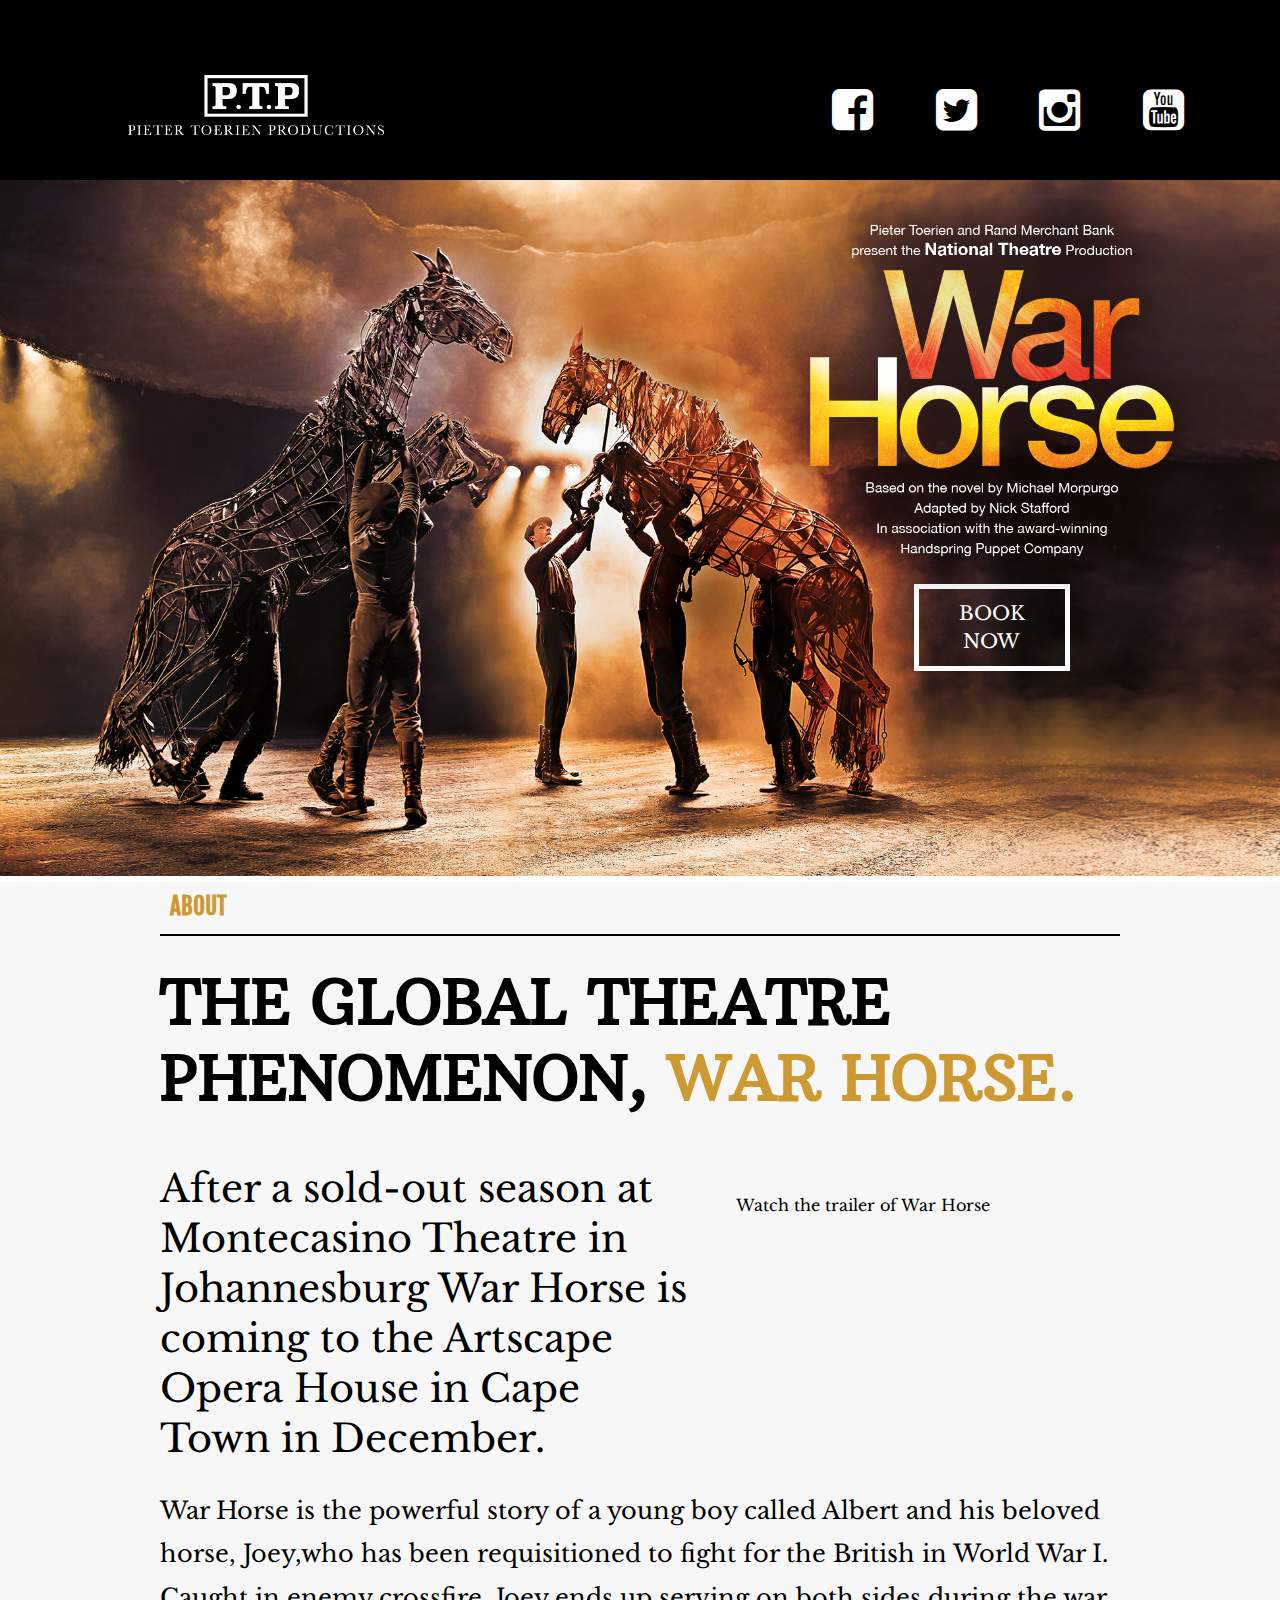
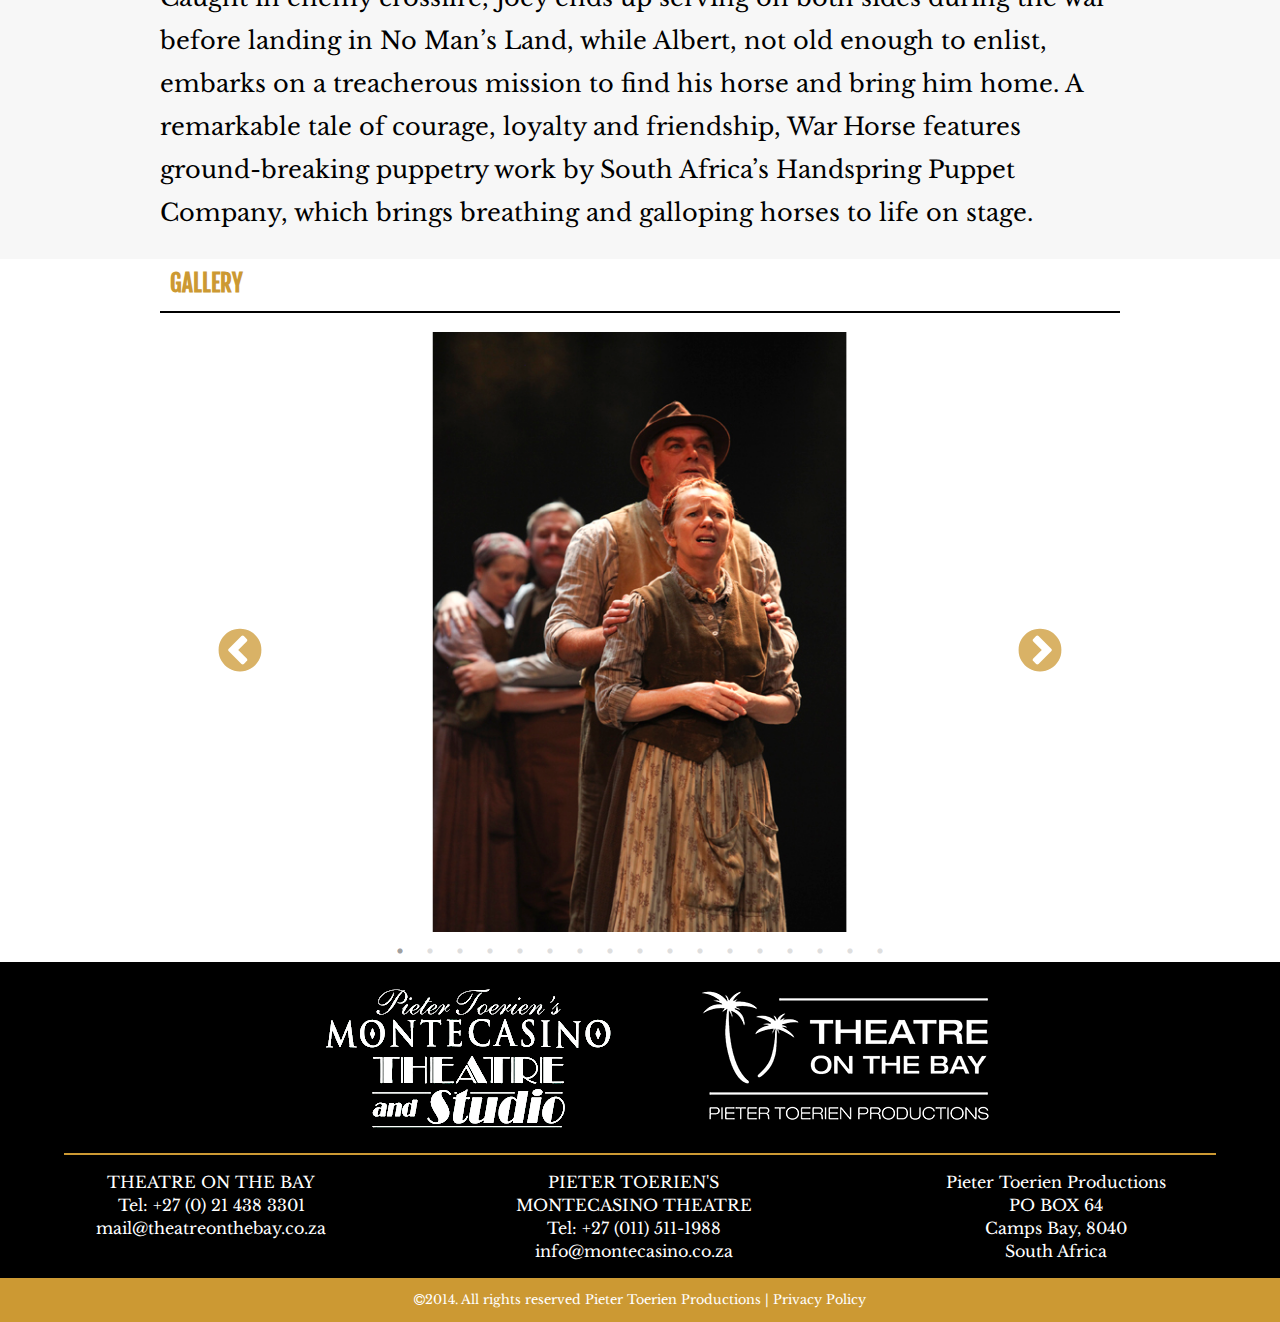
<file: WarHorseMicroSite/index.html>
﻿<!DOCTYPE html>
<html xmlns="http://www.w3.org/1999/xhtml">
<head>
    <title>War Horse</title>
    <meta name="format-detection" content="telephone=no">
    <link href="content/css/site.css" rel="stylesheet" />
    <link href='http://fonts.googleapis.com/css?family=Arbutus+Slab' rel='stylesheet' type='text/css'>
    <link href='http://fonts.googleapis.com/css?family=Libre+Baskerville' rel='stylesheet' type='text/css'>
    <link href='http://fonts.googleapis.com/css?family=Fjalla+One' rel='stylesheet' type='text/css'>
</head>
<body>
    <!--

    Start of DoubleClick Floodlight Tag: Please do not remove

    Activity name of this tag: Homepage

    URL of the webpage where the tag is expected to be placed: http://dev.com

    This tag must be placed between the <body> and </body> tags, as close as possible to the opening tag.

    Creation Date: 11/11/2014

    -->

    <script type="text/javascript">

        var axel = Math.random() + "";

        var a = axel * 10000000000000;

        document.write('<iframe src="http://4524770.fls.doubleclick.net/activityi;src=4524770;type=micro0;cat=homep0;ord=1;num=' + a + '?" width="1" height="1" frameborder="0" style="display:none"></iframe>');

    </script>

    <noscript>

        <iframe src="http://4524770.fls.doubleclick.net/activityi;src=4524770;type=micro0;cat=homep0;ord=1;num=1?" width="1" height="1" frameborder="0" style="display:none"></iframe>

    </noscript>

    <!-- End of DoubleClick Floodlight Tag: Please do not remove -->

    <header class="primary pageheader">
        <img src="content/images/logos/PTP-LOGO.png" />
        <div class="sociallinks">
            <a href="https://www.facebook.com/PieterToerienProductions" target="_blank"><i class="fa fa-facebook-square"></i></a>
            <a href="https://twitter.com/PieterToerien" target="_blank"><i class="fa fa-twitter-square"></i></a>
            <a href="http://instagram.com/pietertoerien" target="_blank"><i class="fa fa-instagram"></i></a>
            <a href="https://www.youtube.com/user/PieterToerienProd" target="_blank"><i class="fa fa-youtube-square"></i></a>
        </div>
    </header>
    <section class="primary" id="landing">
        <img class="titlebackground" src="content/images/logos/Background-Image.jpg" alt="" />
        <article>
            <!--<p>
                Pieter Toerien and Rand Merchant Bank <br />
                present the <em>National Theatre</em> Production
            </p>-->
            <img id="titleimage" src="content/images/logos/War-Horse-Main.png" alt="" />
            <!--<p>
                Based on a novel by Michael Morpurgo <br />
                Adapted by Nick Stafford <br />
                In association with the award-winning <br />
                Handspring Puppet Company
            </p>-->
            <a href="https://totb.computicket.com/" class="bookinglink">BOOK NOW</a>
        </article>
    </section>
    <section class="primary" id="about">
        <div class="innersection">
            <header class="sectionheader"><h4>ABOUT</h4></header>
            <h1>THE GLOBAL THEATRE <br /> PHENOMENON, <em>WAR HORSE.</em> </h1>
            <p class="left subheading">
                After a sold-out season at Montecasino Theatre in Johannesburg War Horse is coming to the Artscape Opera House in Cape Town in December.
            </p>
            <figure class="right videocontainer">
                <embed width="448" height="252" src="//www.youtube.com/embed/YkxJCNnIjos" frameborder="0" allowfullscreen /><!--//www.youtube.com/embed/9EgiN6nD1Gk-->
                <figcaption>Watch the trailer of War Horse </figcaption>
            </figure>
            <p class="fullwidth">
                War Horse is the powerful story of a young boy called Albert and his beloved horse, Joey,who has been requisitioned to fight
                for the British in World War I. Caught in enemy crossfire, Joey ends up serving on both sides during the war before landing in
                No Man’s Land, while Albert, not old enough to enlist, embarks on a treacherous mission to find his  horse and bring him home.
                A remarkable tale of courage, loyalty and friendship, War Horse features ground-breaking puppetry work by South Africa’s
                Handspring Puppet Company, which brings breathing and galloping horses to life on stage.
            </p>
        </div>
    </section>
    <section class="primary" id="gallery">
        <div class="innersection">
            <header class="sectionheader"><h4>GALLERY</h4></header>
            <div class="imagegallery">
                <div class="imgInGallery">
                    <img src="content/images/gallery/Karen%20Henthorn%20and%20Steven%20Hillman%20in%20War%20Horse,%20photo%20by%20Ellie%20Kurttz.jpg" alt="" />
                </div>
                <div class="imgInGallery">
                    <img src="content/images/gallery/LeeAmstrongandKarenHenthornWarHorseTourbyEllieKurttz.jpg" alt="" />
                </div>
                <div class="imgInGallery">
                    <img src="content/images/gallery/LeeArmstrong(Albert)andBabyJoeyWarHorseTourbyEllieKurttz.jpg" alt="" />
                </div>
                <div class="imgInGallery">
                    <img src="content/images/gallery/LeeArmstrong(Albert)ThomasGilbey,MichaelHumphreys,AndrewKeay(Joey)WarHorseTourbyEllieKurttz.jpg" alt="" />
                </div>
                <div class="imgInGallery">
                    <img src="content/images/gallery/LeeArmstrong(Albert)WarHorseTourbyEllieKurttz.jpg" alt="" />
                </div>
                <div class="imgInGallery">
                    <img src="content/images/gallery/LeeArmstrong(Albert)withBabyJoeyWarHorseTourbyEllieKurttz.jpg" alt="" />
                </div>
                <div class="imgInGallery">
                    <img src="content/images/gallery/LeeArmstrongWarHorseTourbyEllieKurttz.jpg" alt="" />
                </div>
                <div class="imgInGallery">
                    <img src="content/images/gallery/Martin%20Wenner%20in%20War%20Horse,%20photo%20by%20Ellie%20Kurttz.jpg" alt="" />
                </div>
                <div class="imgInGallery">
                    <img src="content/images/gallery/Matt%20Addis%20in%20War%20Horse,%20photo%20by%20Ellie%20Kurttz%20(2).jpg" alt="" />
                </div>
                <div class="imgInGallery">
                    <img src="content/images/gallery/Matt%20Addis%20in%20War%20Horse,%20photo%20by%20Ellie%20Kurttz.jpg" alt="" />
                </div>
                <div class="imgInGallery">
                    <img src="content/images/gallery/Page17.jpg" alt="" />
                </div>
                <div class="imgInGallery">
                    <img src="content/images/gallery/Richard%20Vorster%20(Joey%20Head)%20WarHorse%20by%20Ellie%20Kurttz%20Copy2.jpg" alt="" />
                </div>
                <div class="imgInGallery">
                    <img src="content/images/gallery/Richard%20Vorster%20(Joey%20Head)%20WarHorse%20pic%20by%20Ellie%20KurttzCopy2.jpg" alt="" />
                </div>
                <div class="imgInGallery">
                    <img src="content/images/gallery/Richard%20Vorster%20in%20War%20Horse,%20photo%20by%20Ellie%20Kuttz.jpg" alt="" />
                </div>
                <div class="imgInGallery">
                    <img src="content/images/gallery/Steven%20Hillman%20and%20Karen%20Henthorn%20in%20War%20Horse,%20photo%20by%20Ellie%20Kurttz.jpg" alt="" />
                </div>
                <div class="imgInGallery">
                    <img src="content/images/gallery/The%20Cast%20of%20War%20Horse,%20photo%20by%20Ellie%20Kurttz.jpg" alt="" />
                </div>
                <div class="imgInGallery">
                    <img src="content/images/gallery/The%20Goose,%20photo%20by%20Ellie%20Kurttz.jpg" alt="" />
                </div>

            </div>
         </div>
    </section>

    <footer class="primary" id="footer">
        <section class="footersubsection">
            <div id="onleft" class="half">
                <a href="http://www.montecasinotheatre.co.za/" target="_blank">
                    <img src="content/images/logos/Pieter%20Toerien%20MonteCasino.png" alt="" />
                </a>
            </div>
            <div id="onright" class="half">
                <a href="http://www.theatreonthebay.co.za/" target="_blank">
                    <img src="content/images/logos/TOTB.png" alt="" />
                </a>
            </div>
        </section>
        <section class="footersubsection">
            <div class="third">
                <p>
                    THEATRE ON THE BAY <br />
                    Tel: +27 (0) 21 438 3301 <br />
                    mail@theatreonthebay.co.za
                </p>
            </div>
            <div class="third">               
                <p>
                    PIETER TOERIEN'S <br />
                    MONTECASINO THEATRE <br />
                    Tel: +27 (011) 511-1988 <br />
                    info@montecasino.co.za
                </p>
            </div>
            <div class="third">
                <p>
                    Pieter Toerien Productions <br />
                    PO BOX 64 <br />
                    Camps Bay, 8040 <br />
                    South Africa
                </p>
            </div>
        </section>
        <section class="footersubsection" id="finalstrip">
            <p>
                <i class="fa fa-copyright"></i>2014. All rights reserved Pieter Toerien Productions | <a href="PTPrivacyPolicy.html" target="_blank">Privacy Policy</a>
            </p>
        </section>
    </footer>

    <!--Scripts-->
    <script src="scripts/jquery-2.1.1.min.js"></script>
    <script src="scripts/slick.min.js"></script>
    <script src="scripts/whms.js"></script>
</body>
</html>
</file>
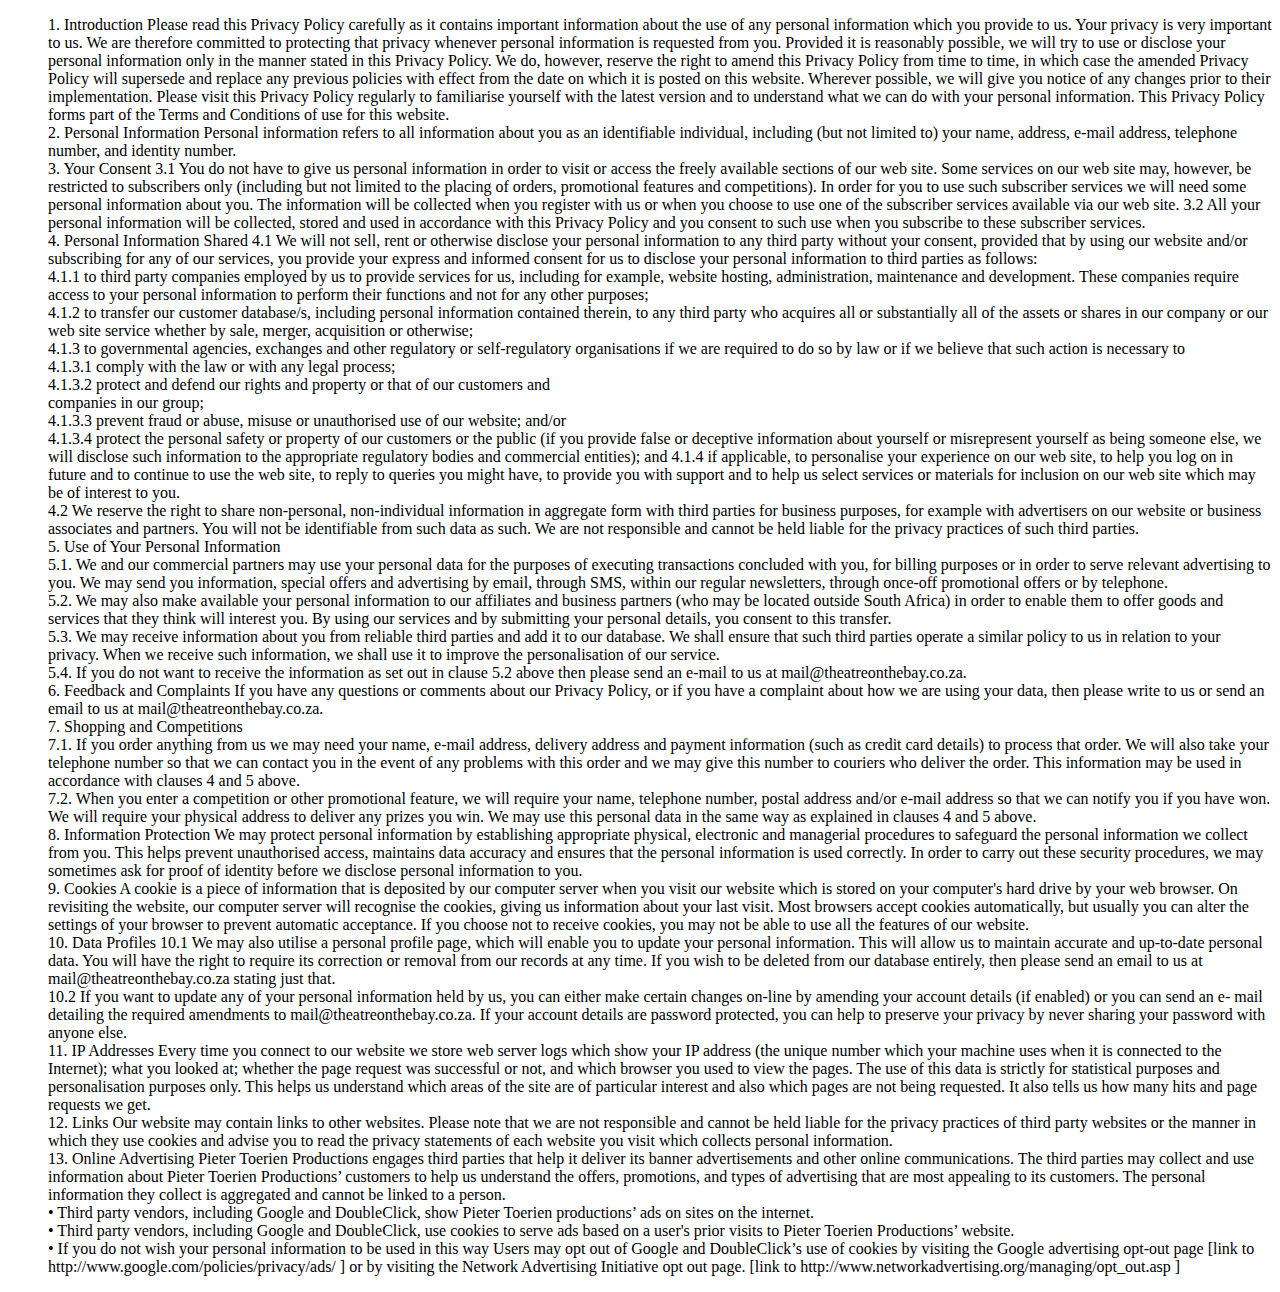
<file: WarHorseMicroSite/PTPrivacyPolicy.html>
﻿<!DOCTYPE html>
<html xmlns="http://www.w3.org/1999/xhtml">
<head>
    <title>Pieter Toerien Privacy Policy</title>
    <style>
        ul{
            list-style: none;
        }
    </style>
</head>
<body>
    <ul>
        <li>
            1. Introduction

            Please read this Privacy Policy carefully as it contains important information about the use of

            any personal information which you provide to us. Your privacy is very important to us. We

            are therefore committed to protecting that privacy whenever personal information is

            requested from you. Provided it is reasonably possible, we will try to use or disclose your

            personal information only in the manner stated in this Privacy Policy. We do, however,

            reserve the right to amend this Privacy Policy from time to time, in which case the amended

            Privacy Policy will supersede and replace any previous policies with effect from the date on

            which it is posted on this website. Wherever possible, we will give you notice of any changes

            prior to their implementation. Please visit this Privacy Policy regularly to familiarise yourself

            with the latest version and to understand what we can do with your personal information.

            This Privacy Policy forms part of the Terms and Conditions of use for this website.
        </li>
        <li>
            2. Personal Information

            Personal information refers to all information about you as an identifiable individual, including

            (but not limited to) your name, address, e-mail address, telephone number, and identity

            number.
        </li>

        <li>
            3. Your Consent

            3.1 You do not have to give us personal information in order to visit or access the freely

            available sections of our web site.  Some services on our web site may, however, be

            restricted to subscribers only (including but not limited to the placing of orders, promotional

            features and competitions). In order for you to use such subscriber services we will need

            some personal information about you.  The information will be collected when you register

            with us or when you choose to use one of the subscriber services available via our web site.

            3.2 All your personal information will be collected, stored and used in accordance with this

            Privacy Policy and you consent to such use when you subscribe to these subscriber

            services.
        </li>



        <li>
            4. Personal Information Shared

            4.1 We will not sell, rent or otherwise disclose your personal information to any third party

            without your consent, provided that by using our website and/or subscribing for any of our

            services, you provide your express and informed consent for us to disclose your personal

            information to third parties as follows:
        </li>

        <li>
            4.1.1 to third party companies employed by us to provide services for us, including for

            example, website hosting, administration, maintenance and development. These companies

            require access to your personal information to perform their functions and not for any other

            purposes;
        </li>

        <li>
            4.1.2 to transfer our customer database/s, including personal information contained therein,

            to any third party who acquires all or substantially all of the assets or shares in our company

            or our web site service whether by sale, merger, acquisition or otherwise;
        </li>

        <li>
            4.1.3 to governmental agencies, exchanges and other regulatory or self-regulatory

            organisations if we are required to do so by law or if we believe that such action is necessary

            to
        </li>

        <li>
            4.1.3.1 comply with the law or with any legal process;

        </li>
        <li>
            4.1.3.2 protect and defend our rights and property or that of our customers and

        </li>
        <li>
            companies in our group;

        </li>
        <li>
            4.1.3.3 prevent fraud or abuse, misuse or unauthorised use of our website; and/or

        </li>
        <li>
            4.1.3.4 protect the personal safety or property of our customers or the public (if you

            provide false or deceptive information about yourself or misrepresent yourself as

            being someone else, we will disclose such information to the appropriate regulatory

            bodies and commercial entities); and

            4.1.4 if applicable, to personalise your experience on our web site, to help you log on in

            future and to continue to use the web site, to reply to queries you might have, to provide you

            with support and to help us select services or materials for inclusion on our web site which

            may be of interest to you.

        </li>
        <li>
            4.2 We reserve the right to share non-personal, non-individual information in aggregate form

            with third parties for business purposes, for example with advertisers on our website or

            business associates and partners. You will not be identifiable from such data as such. We

            are not responsible and cannot be held liable for the privacy practices of such third parties.

        </li>
        <li>
            5. Use of Your Personal Information

        </li>
        <li>
            5.1. We and our commercial partners may use your personal data for the purposes of

            executing transactions concluded with you, for billing purposes or in order to serve relevant

            advertising to you. We may send you information, special offers and advertising by email,

            through SMS, within our regular newsletters, through once-off promotional offers or by

            telephone.

        </li>
        <li>
            5.2. We may also make available your personal information to our affiliates and business

            partners (who may be located outside South Africa) in order to enable them to offer goods

            and services that they think will interest you. By using our services and by submitting your

            personal details, you consent to this transfer.

        </li>
        <li>
            5.3. We may receive information about you from reliable third parties and add it to our

            database. We shall ensure that such third parties operate a similar policy to us in relation to

            your privacy. When we receive such information, we shall use it to improve the

            personalisation of our service.

        </li>
        <li>
            5.4. If you do not want to receive the information as set out in clause 5.2 above then please

            send an e-mail to us at mail@theatreonthebay.co.za.

        </li>
        <li>
            6. Feedback and Complaints

            If you have any questions or comments about our Privacy Policy, or if you have a complaint

            about how we are using your data, then please write to us or send an email to us at

            mail@theatreonthebay.co.za.

        </li>
        <li>
            7. Shopping and Competitions

        </li>
        <li>
            7.1. If you order anything from us we may need your name, e-mail address, delivery address

            and payment information (such as credit card details) to process that order. We will also take

            your telephone number so that we can contact you in the event of any problems with this

            order and we may give this number to couriers who deliver the order. This information may

            be used in accordance with clauses 4 and 5 above.

        </li>
        <li>
            7.2. When you enter a competition or other promotional feature, we will require your name,

            telephone number, postal address and/or e-mail address so that we can notify you if you

            have won. We will require your physical address to deliver any prizes you win. We may use

            this personal data in the same way as explained in clauses 4 and 5 above.

        </li>
        <li>
            8. Information Protection

            We may protect personal information by establishing appropriate physical, electronic and

            managerial procedures to safeguard the personal information we collect from you. This helps

            prevent unauthorised access, maintains data accuracy and ensures that the personal

            information is used correctly. In order to carry out these security procedures, we may

            sometimes ask for proof of identity before we disclose personal information to you.

        </li>
        <li>
            9. Cookies

            A cookie is a piece of information that is deposited by our computer server when you visit

            our website which is stored on your computer's hard drive by your web browser. On

            revisiting the website, our computer server will recognise the cookies, giving us information

            about your last visit. Most browsers accept cookies automatically, but usually you can alter

            the settings of your browser to prevent automatic acceptance. If you choose not to receive

            cookies, you may not be able to use all the features of our website.

        </li>
        <li>
            10. Data Profiles

            10.1 We may also utilise a personal profile page, which will enable you to update your

            personal information. This will allow us to maintain accurate and up-to-date personal data.

            You will have the right to require its correction or removal from our records at any time. If you

            wish to be deleted from our database entirely, then please send an email to us at

            mail@theatreonthebay.co.za stating just that.

        </li>
        <li>
            10.2 If you want to update any of your personal information held by us, you can either make

            certain changes on-line by amending your account details (if enabled) or you can send an e-

            mail detailing the required amendments to mail@theatreonthebay.co.za. If your account

            details are password protected, you can help to preserve your privacy by never sharing your

            password with anyone else.

        </li>
        <li>
            11. IP Addresses

            Every time you connect to our website we store web server logs which show your IP address

            (the unique number which your machine uses when it is connected to the Internet); what you

            looked at; whether the page request was successful or not, and which browser you used to

            view the pages. The use of this data is strictly for statistical purposes and personalisation

            purposes only. This helps us understand which areas of the site are of particular interest and

            also which pages are not being requested. It also tells us how many hits and page requests

            we get.

        </li>
        <li>
            12. Links

            Our website may contain links to other websites. Please note that we are not responsible

            and cannot be held liable for the privacy practices of third party websites or the manner in

            which they use cookies and advise you to read the privacy statements of each website you

            visit which collects personal information.

        </li>
        <li>
            13. Online Advertising

            Pieter Toerien Productions engages third parties that help it deliver its banner

            advertisements and other online communications. The third parties may collect and use

            information about Pieter Toerien Productions’ customers to help us understand the offers,

            promotions, and types of advertising that are most appealing to its customers. The personal

            information they collect is aggregated and cannot be linked to a person.

        </li>
        <li>
            • Third party vendors, including Google and DoubleClick, show Pieter Toerien

            productions’ ads on sites on the internet.

        </li>
        <li>
            • Third party vendors, including Google and DoubleClick, use cookies to serve ads

            based on a user's prior visits to Pieter Toerien Productions’ website.

        </li>
        <li>
            • If you do not wish your personal information to be used in this way Users may opt out

            of Google and DoubleClick’s use of cookies by visiting the Google advertising opt-out page

            [link to http://www.google.com/policies/privacy/ads/ ] or by visiting the Network Advertising

            Initiative opt out page. [link to http://www.networkadvertising.org/managing/opt_out.asp ]
        </li>
</ul>
</body>
</html>
</file>
<file: WarHorseMicroSite/content/css/site.css>
@charset "UTF-8";
/*Colours*/
/*!
 *  Font Awesome 4.2.0 by @davegandy - http://fontawesome.io - @fontawesome
 *  License - http://fontawesome.io/license (Font: SIL OFL 1.1, CSS: MIT License)
 */
/*Colours*/
/* FONT PATH
 * -------------------------- */
@font-face {
  font-family: 'FontAwesome';
  src: url("../fonts/fontawesome-webfont.eot?v=4.2.0");
  src: url("../fonts/fontawesome-webfont.eot?#iefix&v=4.2.0") format("embedded-opentype"), url("../fonts/fontawesome-webfont.woff?v=4.2.0") format("woff"), url("../fonts/fontawesome-webfont.ttf?v=4.2.0") format("truetype"), url("../fonts/fontawesome-webfont.svg?v=4.2.0#fontawesomeregular") format("svg");
  font-weight: normal;
  font-style: normal; }
.fa {
  display: inline-block;
  font: normal normal normal 14px/1 FontAwesome;
  font-size: inherit;
  text-rendering: auto;
  -webkit-font-smoothing: antialiased;
  -moz-osx-font-smoothing: grayscale; }

/* makes the font 33% larger relative to the icon container */
.fa-lg {
  font-size: 1.33333em;
  line-height: 0.75em;
  vertical-align: -15%; }

.fa-2x {
  font-size: 2em; }

.fa-3x {
  font-size: 3em; }

.fa-4x {
  font-size: 4em; }

.fa-5x {
  font-size: 5em; }

.fa-fw {
  width: 1.28571em;
  text-align: center; }

.fa-ul {
  padding-left: 0;
  margin-left: 2.14286em;
  list-style-type: none; }
  .fa-ul > li {
    position: relative; }

.fa-li {
  position: absolute;
  left: -2.14286em;
  width: 2.14286em;
  top: 0.14286em;
  text-align: center; }
  .fa-li.fa-lg {
    left: -1.85714em; }

.fa-border {
  padding: .2em .25em .15em;
  border: solid 0.08em #eee;
  border-radius: .1em; }

.pull-right {
  float: right; }

.pull-left {
  float: left; }

.fa.pull-left {
  margin-right: .3em; }
.fa.pull-right {
  margin-left: .3em; }

.fa-spin {
  -webkit-animation: fa-spin 2s infinite linear;
  animation: fa-spin 2s infinite linear; }

@-webkit-keyframes fa-spin {
  0% {
    -webkit-transform: rotate(0deg);
    transform: rotate(0deg); }
  100% {
    -webkit-transform: rotate(359deg);
    transform: rotate(359deg); } }
@keyframes fa-spin {
  0% {
    -webkit-transform: rotate(0deg);
    transform: rotate(0deg); }
  100% {
    -webkit-transform: rotate(359deg);
    transform: rotate(359deg); } }
.fa-rotate-90 {
  filter: progid:DXImageTransform.Microsoft.BasicImage(rotation=1);
  -webkit-transform: rotate(90deg);
  -ms-transform: rotate(90deg);
  transform: rotate(90deg); }

.fa-rotate-180 {
  filter: progid:DXImageTransform.Microsoft.BasicImage(rotation=2);
  -webkit-transform: rotate(180deg);
  -ms-transform: rotate(180deg);
  transform: rotate(180deg); }

.fa-rotate-270 {
  filter: progid:DXImageTransform.Microsoft.BasicImage(rotation=3);
  -webkit-transform: rotate(270deg);
  -ms-transform: rotate(270deg);
  transform: rotate(270deg); }

.fa-flip-horizontal {
  filter: progid:DXImageTransform.Microsoft.BasicImage(rotation=0);
  -webkit-transform: scale(-1, 1);
  -ms-transform: scale(-1, 1);
  transform: scale(-1, 1); }

.fa-flip-vertical {
  filter: progid:DXImageTransform.Microsoft.BasicImage(rotation=2);
  -webkit-transform: scale(1, -1);
  -ms-transform: scale(1, -1);
  transform: scale(1, -1); }

:root .fa-rotate-90,
:root .fa-rotate-180,
:root .fa-rotate-270,
:root .fa-flip-horizontal,
:root .fa-flip-vertical {
  filter: none; }

.fa-stack {
  position: relative;
  display: inline-block;
  width: 2em;
  height: 2em;
  line-height: 2em;
  vertical-align: middle; }

.fa-stack-1x, .fa-stack-2x {
  position: absolute;
  left: 0;
  width: 100%;
  text-align: center; }

.fa-stack-1x {
  line-height: inherit; }

.fa-stack-2x {
  font-size: 2em; }

.fa-inverse {
  color: #fff; }

/* Font Awesome uses the Unicode Private Use Area (PUA) to ensure screen
   readers do not read off random characters that represent icons */
.fa-glass:before {
  content: ""; }

.fa-music:before {
  content: ""; }

.fa-search:before {
  content: ""; }

.fa-envelope-o:before {
  content: ""; }

.fa-heart:before {
  content: ""; }

.fa-star:before {
  content: ""; }

.fa-star-o:before {
  content: ""; }

.fa-user:before {
  content: ""; }

.fa-film:before {
  content: ""; }

.fa-th-large:before {
  content: ""; }

.fa-th:before {
  content: ""; }

.fa-th-list:before {
  content: ""; }

.fa-check:before {
  content: ""; }

.fa-remove:before,
.fa-close:before,
.fa-times:before {
  content: ""; }

.fa-search-plus:before {
  content: ""; }

.fa-search-minus:before {
  content: ""; }

.fa-power-off:before {
  content: ""; }

.fa-signal:before {
  content: ""; }

.fa-gear:before,
.fa-cog:before {
  content: ""; }

.fa-trash-o:before {
  content: ""; }

.fa-home:before {
  content: ""; }

.fa-file-o:before {
  content: ""; }

.fa-clock-o:before {
  content: ""; }

.fa-road:before {
  content: ""; }

.fa-download:before {
  content: ""; }

.fa-arrow-circle-o-down:before {
  content: ""; }

.fa-arrow-circle-o-up:before {
  content: ""; }

.fa-inbox:before {
  content: ""; }

.fa-play-circle-o:before {
  content: ""; }

.fa-rotate-right:before,
.fa-repeat:before {
  content: ""; }

.fa-refresh:before {
  content: ""; }

.fa-list-alt:before {
  content: ""; }

.fa-lock:before {
  content: ""; }

.fa-flag:before {
  content: ""; }

.fa-headphones:before {
  content: ""; }

.fa-volume-off:before {
  content: ""; }

.fa-volume-down:before {
  content: ""; }

.fa-volume-up:before {
  content: ""; }

.fa-qrcode:before {
  content: ""; }

.fa-barcode:before {
  content: ""; }

.fa-tag:before {
  content: ""; }

.fa-tags:before {
  content: ""; }

.fa-book:before {
  content: ""; }

.fa-bookmark:before {
  content: ""; }

.fa-print:before {
  content: ""; }

.fa-camera:before {
  content: ""; }

.fa-font:before {
  content: ""; }

.fa-bold:before {
  content: ""; }

.fa-italic:before {
  content: ""; }

.fa-text-height:before {
  content: ""; }

.fa-text-width:before {
  content: ""; }

.fa-align-left:before {
  content: ""; }

.fa-align-center:before {
  content: ""; }

.fa-align-right:before {
  content: ""; }

.fa-align-justify:before {
  content: ""; }

.fa-list:before {
  content: ""; }

.fa-dedent:before,
.fa-outdent:before {
  content: ""; }

.fa-indent:before {
  content: ""; }

.fa-video-camera:before {
  content: ""; }

.fa-photo:before,
.fa-image:before,
.fa-picture-o:before {
  content: ""; }

.fa-pencil:before {
  content: ""; }

.fa-map-marker:before {
  content: ""; }

.fa-adjust:before {
  content: ""; }

.fa-tint:before {
  content: ""; }

.fa-edit:before,
.fa-pencil-square-o:before {
  content: ""; }

.fa-share-square-o:before {
  content: ""; }

.fa-check-square-o:before {
  content: ""; }

.fa-arrows:before {
  content: ""; }

.fa-step-backward:before {
  content: ""; }

.fa-fast-backward:before {
  content: ""; }

.fa-backward:before {
  content: ""; }

.fa-play:before {
  content: ""; }

.fa-pause:before {
  content: ""; }

.fa-stop:before {
  content: ""; }

.fa-forward:before {
  content: ""; }

.fa-fast-forward:before {
  content: ""; }

.fa-step-forward:before {
  content: ""; }

.fa-eject:before {
  content: ""; }

.fa-chevron-left:before {
  content: ""; }

.fa-chevron-right:before {
  content: ""; }

.fa-plus-circle:before {
  content: ""; }

.fa-minus-circle:before {
  content: ""; }

.fa-times-circle:before {
  content: ""; }

.fa-check-circle:before {
  content: ""; }

.fa-question-circle:before {
  content: ""; }

.fa-info-circle:before {
  content: ""; }

.fa-crosshairs:before {
  content: ""; }

.fa-times-circle-o:before {
  content: ""; }

.fa-check-circle-o:before {
  content: ""; }

.fa-ban:before {
  content: ""; }

.fa-arrow-left:before {
  content: ""; }

.fa-arrow-right:before {
  content: ""; }

.fa-arrow-up:before {
  content: ""; }

.fa-arrow-down:before {
  content: ""; }

.fa-mail-forward:before,
.fa-share:before {
  content: ""; }

.fa-expand:before {
  content: ""; }

.fa-compress:before {
  content: ""; }

.fa-plus:before {
  content: ""; }

.fa-minus:before {
  content: ""; }

.fa-asterisk:before {
  content: ""; }

.fa-exclamation-circle:before {
  content: ""; }

.fa-gift:before {
  content: ""; }

.fa-leaf:before {
  content: ""; }

.fa-fire:before {
  content: ""; }

.fa-eye:before {
  content: ""; }

.fa-eye-slash:before {
  content: ""; }

.fa-warning:before,
.fa-exclamation-triangle:before {
  content: ""; }

.fa-plane:before {
  content: ""; }

.fa-calendar:before {
  content: ""; }

.fa-random:before {
  content: ""; }

.fa-comment:before {
  content: ""; }

.fa-magnet:before {
  content: ""; }

.fa-chevron-up:before {
  content: ""; }

.fa-chevron-down:before {
  content: ""; }

.fa-retweet:before {
  content: ""; }

.fa-shopping-cart:before {
  content: ""; }

.fa-folder:before {
  content: ""; }

.fa-folder-open:before {
  content: ""; }

.fa-arrows-v:before {
  content: ""; }

.fa-arrows-h:before {
  content: ""; }

.fa-bar-chart-o:before,
.fa-bar-chart:before {
  content: ""; }

.fa-twitter-square:before {
  content: ""; }

.fa-facebook-square:before {
  content: ""; }

.fa-camera-retro:before {
  content: ""; }

.fa-key:before {
  content: ""; }

.fa-gears:before,
.fa-cogs:before {
  content: ""; }

.fa-comments:before {
  content: ""; }

.fa-thumbs-o-up:before {
  content: ""; }

.fa-thumbs-o-down:before {
  content: ""; }

.fa-star-half:before {
  content: ""; }

.fa-heart-o:before {
  content: ""; }

.fa-sign-out:before {
  content: ""; }

.fa-linkedin-square:before {
  content: ""; }

.fa-thumb-tack:before {
  content: ""; }

.fa-external-link:before {
  content: ""; }

.fa-sign-in:before {
  content: ""; }

.fa-trophy:before {
  content: ""; }

.fa-github-square:before {
  content: ""; }

.fa-upload:before {
  content: ""; }

.fa-lemon-o:before {
  content: ""; }

.fa-phone:before {
  content: ""; }

.fa-square-o:before {
  content: ""; }

.fa-bookmark-o:before {
  content: ""; }

.fa-phone-square:before {
  content: ""; }

.fa-twitter:before {
  content: ""; }

.fa-facebook:before {
  content: ""; }

.fa-github:before {
  content: ""; }

.fa-unlock:before {
  content: ""; }

.fa-credit-card:before {
  content: ""; }

.fa-rss:before {
  content: ""; }

.fa-hdd-o:before {
  content: ""; }

.fa-bullhorn:before {
  content: ""; }

.fa-bell:before {
  content: ""; }

.fa-certificate:before {
  content: ""; }

.fa-hand-o-right:before {
  content: ""; }

.fa-hand-o-left:before {
  content: ""; }

.fa-hand-o-up:before {
  content: ""; }

.fa-hand-o-down:before {
  content: ""; }

.fa-arrow-circle-left:before {
  content: ""; }

.fa-arrow-circle-right:before {
  content: ""; }

.fa-arrow-circle-up:before {
  content: ""; }

.fa-arrow-circle-down:before {
  content: ""; }

.fa-globe:before {
  content: ""; }

.fa-wrench:before {
  content: ""; }

.fa-tasks:before {
  content: ""; }

.fa-filter:before {
  content: ""; }

.fa-briefcase:before {
  content: ""; }

.fa-arrows-alt:before {
  content: ""; }

.fa-group:before,
.fa-users:before {
  content: ""; }

.fa-chain:before,
.fa-link:before {
  content: ""; }

.fa-cloud:before {
  content: ""; }

.fa-flask:before {
  content: ""; }

.fa-cut:before,
.fa-scissors:before {
  content: ""; }

.fa-copy:before,
.fa-files-o:before {
  content: ""; }

.fa-paperclip:before {
  content: ""; }

.fa-save:before,
.fa-floppy-o:before {
  content: ""; }

.fa-square:before {
  content: ""; }

.fa-navicon:before,
.fa-reorder:before,
.fa-bars:before {
  content: ""; }

.fa-list-ul:before {
  content: ""; }

.fa-list-ol:before {
  content: ""; }

.fa-strikethrough:before {
  content: ""; }

.fa-underline:before {
  content: ""; }

.fa-table:before {
  content: ""; }

.fa-magic:before {
  content: ""; }

.fa-truck:before {
  content: ""; }

.fa-pinterest:before {
  content: ""; }

.fa-pinterest-square:before {
  content: ""; }

.fa-google-plus-square:before {
  content: ""; }

.fa-google-plus:before {
  content: ""; }

.fa-money:before {
  content: ""; }

.fa-caret-down:before {
  content: ""; }

.fa-caret-up:before {
  content: ""; }

.fa-caret-left:before {
  content: ""; }

.fa-caret-right:before {
  content: ""; }

.fa-columns:before {
  content: ""; }

.fa-unsorted:before,
.fa-sort:before {
  content: ""; }

.fa-sort-down:before,
.fa-sort-desc:before {
  content: ""; }

.fa-sort-up:before,
.fa-sort-asc:before {
  content: ""; }

.fa-envelope:before {
  content: ""; }

.fa-linkedin:before {
  content: ""; }

.fa-rotate-left:before,
.fa-undo:before {
  content: ""; }

.fa-legal:before,
.fa-gavel:before {
  content: ""; }

.fa-dashboard:before,
.fa-tachometer:before {
  content: ""; }

.fa-comment-o:before {
  content: ""; }

.fa-comments-o:before {
  content: ""; }

.fa-flash:before,
.fa-bolt:before {
  content: ""; }

.fa-sitemap:before {
  content: ""; }

.fa-umbrella:before {
  content: ""; }

.fa-paste:before,
.fa-clipboard:before {
  content: ""; }

.fa-lightbulb-o:before {
  content: ""; }

.fa-exchange:before {
  content: ""; }

.fa-cloud-download:before {
  content: ""; }

.fa-cloud-upload:before {
  content: ""; }

.fa-user-md:before {
  content: ""; }

.fa-stethoscope:before {
  content: ""; }

.fa-suitcase:before {
  content: ""; }

.fa-bell-o:before {
  content: ""; }

.fa-coffee:before {
  content: ""; }

.fa-cutlery:before {
  content: ""; }

.fa-file-text-o:before {
  content: ""; }

.fa-building-o:before {
  content: ""; }

.fa-hospital-o:before {
  content: ""; }

.fa-ambulance:before {
  content: ""; }

.fa-medkit:before {
  content: ""; }

.fa-fighter-jet:before {
  content: ""; }

.fa-beer:before {
  content: ""; }

.fa-h-square:before {
  content: ""; }

.fa-plus-square:before {
  content: ""; }

.fa-angle-double-left:before {
  content: ""; }

.fa-angle-double-right:before {
  content: ""; }

.fa-angle-double-up:before {
  content: ""; }

.fa-angle-double-down:before {
  content: ""; }

.fa-angle-left:before {
  content: ""; }

.fa-angle-right:before {
  content: ""; }

.fa-angle-up:before {
  content: ""; }

.fa-angle-down:before {
  content: ""; }

.fa-desktop:before {
  content: ""; }

.fa-laptop:before {
  content: ""; }

.fa-tablet:before {
  content: ""; }

.fa-mobile-phone:before,
.fa-mobile:before {
  content: ""; }

.fa-circle-o:before {
  content: ""; }

.fa-quote-left:before {
  content: ""; }

.fa-quote-right:before {
  content: ""; }

.fa-spinner:before {
  content: ""; }

.fa-circle:before {
  content: ""; }

.fa-mail-reply:before,
.fa-reply:before {
  content: ""; }

.fa-github-alt:before {
  content: ""; }

.fa-folder-o:before {
  content: ""; }

.fa-folder-open-o:before {
  content: ""; }

.fa-smile-o:before {
  content: ""; }

.fa-frown-o:before {
  content: ""; }

.fa-meh-o:before {
  content: ""; }

.fa-gamepad:before {
  content: ""; }

.fa-keyboard-o:before {
  content: ""; }

.fa-flag-o:before {
  content: ""; }

.fa-flag-checkered:before {
  content: ""; }

.fa-terminal:before {
  content: ""; }

.fa-code:before {
  content: ""; }

.fa-mail-reply-all:before,
.fa-reply-all:before {
  content: ""; }

.fa-star-half-empty:before,
.fa-star-half-full:before,
.fa-star-half-o:before {
  content: ""; }

.fa-location-arrow:before {
  content: ""; }

.fa-crop:before {
  content: ""; }

.fa-code-fork:before {
  content: ""; }

.fa-unlink:before,
.fa-chain-broken:before {
  content: ""; }

.fa-question:before {
  content: ""; }

.fa-info:before {
  content: ""; }

.fa-exclamation:before {
  content: ""; }

.fa-superscript:before {
  content: ""; }

.fa-subscript:before {
  content: ""; }

.fa-eraser:before {
  content: ""; }

.fa-puzzle-piece:before {
  content: ""; }

.fa-microphone:before {
  content: ""; }

.fa-microphone-slash:before {
  content: ""; }

.fa-shield:before {
  content: ""; }

.fa-calendar-o:before {
  content: ""; }

.fa-fire-extinguisher:before {
  content: ""; }

.fa-rocket:before {
  content: ""; }

.fa-maxcdn:before {
  content: ""; }

.fa-chevron-circle-left:before {
  content: ""; }

.fa-chevron-circle-right:before {
  content: ""; }

.fa-chevron-circle-up:before {
  content: ""; }

.fa-chevron-circle-down:before {
  content: ""; }

.fa-html5:before {
  content: ""; }

.fa-css3:before {
  content: ""; }

.fa-anchor:before {
  content: ""; }

.fa-unlock-alt:before {
  content: ""; }

.fa-bullseye:before {
  content: ""; }

.fa-ellipsis-h:before {
  content: ""; }

.fa-ellipsis-v:before {
  content: ""; }

.fa-rss-square:before {
  content: ""; }

.fa-play-circle:before {
  content: ""; }

.fa-ticket:before {
  content: ""; }

.fa-minus-square:before {
  content: ""; }

.fa-minus-square-o:before {
  content: ""; }

.fa-level-up:before {
  content: ""; }

.fa-level-down:before {
  content: ""; }

.fa-check-square:before {
  content: ""; }

.fa-pencil-square:before {
  content: ""; }

.fa-external-link-square:before {
  content: ""; }

.fa-share-square:before {
  content: ""; }

.fa-compass:before {
  content: ""; }

.fa-toggle-down:before,
.fa-caret-square-o-down:before {
  content: ""; }

.fa-toggle-up:before,
.fa-caret-square-o-up:before {
  content: ""; }

.fa-toggle-right:before,
.fa-caret-square-o-right:before {
  content: ""; }

.fa-euro:before,
.fa-eur:before {
  content: ""; }

.fa-gbp:before {
  content: ""; }

.fa-dollar:before,
.fa-usd:before {
  content: ""; }

.fa-rupee:before,
.fa-inr:before {
  content: ""; }

.fa-cny:before,
.fa-rmb:before,
.fa-yen:before,
.fa-jpy:before {
  content: ""; }

.fa-ruble:before,
.fa-rouble:before,
.fa-rub:before {
  content: ""; }

.fa-won:before,
.fa-krw:before {
  content: ""; }

.fa-bitcoin:before,
.fa-btc:before {
  content: ""; }

.fa-file:before {
  content: ""; }

.fa-file-text:before {
  content: ""; }

.fa-sort-alpha-asc:before {
  content: ""; }

.fa-sort-alpha-desc:before {
  content: ""; }

.fa-sort-amount-asc:before {
  content: ""; }

.fa-sort-amount-desc:before {
  content: ""; }

.fa-sort-numeric-asc:before {
  content: ""; }

.fa-sort-numeric-desc:before {
  content: ""; }

.fa-thumbs-up:before {
  content: ""; }

.fa-thumbs-down:before {
  content: ""; }

.fa-youtube-square:before {
  content: ""; }

.fa-youtube:before {
  content: ""; }

.fa-xing:before {
  content: ""; }

.fa-xing-square:before {
  content: ""; }

.fa-youtube-play:before {
  content: ""; }

.fa-dropbox:before {
  content: ""; }

.fa-stack-overflow:before {
  content: ""; }

.fa-instagram:before {
  content: ""; }

.fa-flickr:before {
  content: ""; }

.fa-adn:before {
  content: ""; }

.fa-bitbucket:before {
  content: ""; }

.fa-bitbucket-square:before {
  content: ""; }

.fa-tumblr:before {
  content: ""; }

.fa-tumblr-square:before {
  content: ""; }

.fa-long-arrow-down:before {
  content: ""; }

.fa-long-arrow-up:before {
  content: ""; }

.fa-long-arrow-left:before {
  content: ""; }

.fa-long-arrow-right:before {
  content: ""; }

.fa-apple:before {
  content: ""; }

.fa-windows:before {
  content: ""; }

.fa-android:before {
  content: ""; }

.fa-linux:before {
  content: ""; }

.fa-dribbble:before {
  content: ""; }

.fa-skype:before {
  content: ""; }

.fa-foursquare:before {
  content: ""; }

.fa-trello:before {
  content: ""; }

.fa-female:before {
  content: ""; }

.fa-male:before {
  content: ""; }

.fa-gittip:before {
  content: ""; }

.fa-sun-o:before {
  content: ""; }

.fa-moon-o:before {
  content: ""; }

.fa-archive:before {
  content: ""; }

.fa-bug:before {
  content: ""; }

.fa-vk:before {
  content: ""; }

.fa-weibo:before {
  content: ""; }

.fa-renren:before {
  content: ""; }

.fa-pagelines:before {
  content: ""; }

.fa-stack-exchange:before {
  content: ""; }

.fa-arrow-circle-o-right:before {
  content: ""; }

.fa-arrow-circle-o-left:before {
  content: ""; }

.fa-toggle-left:before,
.fa-caret-square-o-left:before {
  content: ""; }

.fa-dot-circle-o:before {
  content: ""; }

.fa-wheelchair:before {
  content: ""; }

.fa-vimeo-square:before {
  content: ""; }

.fa-turkish-lira:before,
.fa-try:before {
  content: ""; }

.fa-plus-square-o:before {
  content: ""; }

.fa-space-shuttle:before {
  content: ""; }

.fa-slack:before {
  content: ""; }

.fa-envelope-square:before {
  content: ""; }

.fa-wordpress:before {
  content: ""; }

.fa-openid:before {
  content: ""; }

.fa-institution:before,
.fa-bank:before,
.fa-university:before {
  content: ""; }

.fa-mortar-board:before,
.fa-graduation-cap:before {
  content: ""; }

.fa-yahoo:before {
  content: ""; }

.fa-google:before {
  content: ""; }

.fa-reddit:before {
  content: ""; }

.fa-reddit-square:before {
  content: ""; }

.fa-stumbleupon-circle:before {
  content: ""; }

.fa-stumbleupon:before {
  content: ""; }

.fa-delicious:before {
  content: ""; }

.fa-digg:before {
  content: ""; }

.fa-pied-piper:before {
  content: ""; }

.fa-pied-piper-alt:before {
  content: ""; }

.fa-drupal:before {
  content: ""; }

.fa-joomla:before {
  content: ""; }

.fa-language:before {
  content: ""; }

.fa-fax:before {
  content: ""; }

.fa-building:before {
  content: ""; }

.fa-child:before {
  content: ""; }

.fa-paw:before {
  content: ""; }

.fa-spoon:before {
  content: ""; }

.fa-cube:before {
  content: ""; }

.fa-cubes:before {
  content: ""; }

.fa-behance:before {
  content: ""; }

.fa-behance-square:before {
  content: ""; }

.fa-steam:before {
  content: ""; }

.fa-steam-square:before {
  content: ""; }

.fa-recycle:before {
  content: ""; }

.fa-automobile:before,
.fa-car:before {
  content: ""; }

.fa-cab:before,
.fa-taxi:before {
  content: ""; }

.fa-tree:before {
  content: ""; }

.fa-spotify:before {
  content: ""; }

.fa-deviantart:before {
  content: ""; }

.fa-soundcloud:before {
  content: ""; }

.fa-database:before {
  content: ""; }

.fa-file-pdf-o:before {
  content: ""; }

.fa-file-word-o:before {
  content: ""; }

.fa-file-excel-o:before {
  content: ""; }

.fa-file-powerpoint-o:before {
  content: ""; }

.fa-file-photo-o:before,
.fa-file-picture-o:before,
.fa-file-image-o:before {
  content: ""; }

.fa-file-zip-o:before,
.fa-file-archive-o:before {
  content: ""; }

.fa-file-sound-o:before,
.fa-file-audio-o:before {
  content: ""; }

.fa-file-movie-o:before,
.fa-file-video-o:before {
  content: ""; }

.fa-file-code-o:before {
  content: ""; }

.fa-vine:before {
  content: ""; }

.fa-codepen:before {
  content: ""; }

.fa-jsfiddle:before {
  content: ""; }

.fa-life-bouy:before,
.fa-life-buoy:before,
.fa-life-saver:before,
.fa-support:before,
.fa-life-ring:before {
  content: ""; }

.fa-circle-o-notch:before {
  content: ""; }

.fa-ra:before,
.fa-rebel:before {
  content: ""; }

.fa-ge:before,
.fa-empire:before {
  content: ""; }

.fa-git-square:before {
  content: ""; }

.fa-git:before {
  content: ""; }

.fa-hacker-news:before {
  content: ""; }

.fa-tencent-weibo:before {
  content: ""; }

.fa-qq:before {
  content: ""; }

.fa-wechat:before,
.fa-weixin:before {
  content: ""; }

.fa-send:before,
.fa-paper-plane:before {
  content: ""; }

.fa-send-o:before,
.fa-paper-plane-o:before {
  content: ""; }

.fa-history:before {
  content: ""; }

.fa-circle-thin:before {
  content: ""; }

.fa-header:before {
  content: ""; }

.fa-paragraph:before {
  content: ""; }

.fa-sliders:before {
  content: ""; }

.fa-share-alt:before {
  content: ""; }

.fa-share-alt-square:before {
  content: ""; }

.fa-bomb:before {
  content: ""; }

.fa-soccer-ball-o:before,
.fa-futbol-o:before {
  content: ""; }

.fa-tty:before {
  content: ""; }

.fa-binoculars:before {
  content: ""; }

.fa-plug:before {
  content: ""; }

.fa-slideshare:before {
  content: ""; }

.fa-twitch:before {
  content: ""; }

.fa-yelp:before {
  content: ""; }

.fa-newspaper-o:before {
  content: ""; }

.fa-wifi:before {
  content: ""; }

.fa-calculator:before {
  content: ""; }

.fa-paypal:before {
  content: ""; }

.fa-google-wallet:before {
  content: ""; }

.fa-cc-visa:before {
  content: ""; }

.fa-cc-mastercard:before {
  content: ""; }

.fa-cc-discover:before {
  content: ""; }

.fa-cc-amex:before {
  content: ""; }

.fa-cc-paypal:before {
  content: ""; }

.fa-cc-stripe:before {
  content: ""; }

.fa-bell-slash:before {
  content: ""; }

.fa-bell-slash-o:before {
  content: ""; }

.fa-trash:before {
  content: ""; }

.fa-copyright:before {
  content: ""; }

.fa-at:before {
  content: ""; }

.fa-eyedropper:before {
  content: ""; }

.fa-paint-brush:before {
  content: ""; }

.fa-birthday-cake:before {
  content: ""; }

.fa-area-chart:before {
  content: ""; }

.fa-pie-chart:before {
  content: ""; }

.fa-line-chart:before {
  content: ""; }

.fa-lastfm:before {
  content: ""; }

.fa-lastfm-square:before {
  content: ""; }

.fa-toggle-off:before {
  content: ""; }

.fa-toggle-on:before {
  content: ""; }

.fa-bicycle:before {
  content: ""; }

.fa-bus:before {
  content: ""; }

.fa-ioxhost:before {
  content: ""; }

.fa-angellist:before {
  content: ""; }

.fa-cc:before {
  content: ""; }

.fa-shekel:before,
.fa-sheqel:before,
.fa-ils:before {
  content: ""; }

.fa-meanpath:before {
  content: ""; }

/*Colours*/
/*Colours*/
/*!
 *  Font Awesome 4.2.0 by @davegandy - http://fontawesome.io - @fontawesome
 *  License - http://fontawesome.io/license (Font: SIL OFL 1.1, CSS: MIT License)
 */
/*Colours*/
/* FONT PATH
 * -------------------------- */
@font-face {
  font-family: 'FontAwesome';
  src: url("../fonts/fontawesome-webfont.eot?v=4.2.0");
  src: url("../fonts/fontawesome-webfont.eot?#iefix&v=4.2.0") format("embedded-opentype"), url("../fonts/fontawesome-webfont.woff?v=4.2.0") format("woff"), url("../fonts/fontawesome-webfont.ttf?v=4.2.0") format("truetype"), url("../fonts/fontawesome-webfont.svg?v=4.2.0#fontawesomeregular") format("svg");
  font-weight: normal;
  font-style: normal; }
.fa {
  display: inline-block;
  font: normal normal normal 14px/1 FontAwesome;
  font-size: inherit;
  text-rendering: auto;
  -webkit-font-smoothing: antialiased;
  -moz-osx-font-smoothing: grayscale; }

/* makes the font 33% larger relative to the icon container */
.fa-lg {
  font-size: 1.33333em;
  line-height: 0.75em;
  vertical-align: -15%; }

.fa-2x {
  font-size: 2em; }

.fa-3x {
  font-size: 3em; }

.fa-4x {
  font-size: 4em; }

.fa-5x {
  font-size: 5em; }

.fa-fw {
  width: 1.28571em;
  text-align: center; }

.fa-ul {
  padding-left: 0;
  margin-left: 2.14286em;
  list-style-type: none; }
  .fa-ul > li {
    position: relative; }

.fa-li {
  position: absolute;
  left: -2.14286em;
  width: 2.14286em;
  top: 0.14286em;
  text-align: center; }
  .fa-li.fa-lg {
    left: -1.85714em; }

.fa-border {
  padding: .2em .25em .15em;
  border: solid 0.08em #eee;
  border-radius: .1em; }

.pull-right {
  float: right; }

.pull-left {
  float: left; }

.fa.pull-left {
  margin-right: .3em; }
.fa.pull-right {
  margin-left: .3em; }

.fa-spin {
  -webkit-animation: fa-spin 2s infinite linear;
  animation: fa-spin 2s infinite linear; }

@-webkit-keyframes fa-spin {
  0% {
    -webkit-transform: rotate(0deg);
    transform: rotate(0deg); }
  100% {
    -webkit-transform: rotate(359deg);
    transform: rotate(359deg); } }
@keyframes fa-spin {
  0% {
    -webkit-transform: rotate(0deg);
    transform: rotate(0deg); }
  100% {
    -webkit-transform: rotate(359deg);
    transform: rotate(359deg); } }
.fa-rotate-90 {
  filter: progid:DXImageTransform.Microsoft.BasicImage(rotation=1);
  -webkit-transform: rotate(90deg);
  -ms-transform: rotate(90deg);
  transform: rotate(90deg); }

.fa-rotate-180 {
  filter: progid:DXImageTransform.Microsoft.BasicImage(rotation=2);
  -webkit-transform: rotate(180deg);
  -ms-transform: rotate(180deg);
  transform: rotate(180deg); }

.fa-rotate-270 {
  filter: progid:DXImageTransform.Microsoft.BasicImage(rotation=3);
  -webkit-transform: rotate(270deg);
  -ms-transform: rotate(270deg);
  transform: rotate(270deg); }

.fa-flip-horizontal {
  filter: progid:DXImageTransform.Microsoft.BasicImage(rotation=0);
  -webkit-transform: scale(-1, 1);
  -ms-transform: scale(-1, 1);
  transform: scale(-1, 1); }

.fa-flip-vertical {
  filter: progid:DXImageTransform.Microsoft.BasicImage(rotation=2);
  -webkit-transform: scale(1, -1);
  -ms-transform: scale(1, -1);
  transform: scale(1, -1); }

:root .fa-rotate-90,
:root .fa-rotate-180,
:root .fa-rotate-270,
:root .fa-flip-horizontal,
:root .fa-flip-vertical {
  filter: none; }

.fa-stack {
  position: relative;
  display: inline-block;
  width: 2em;
  height: 2em;
  line-height: 2em;
  vertical-align: middle; }

.fa-stack-1x, .fa-stack-2x {
  position: absolute;
  left: 0;
  width: 100%;
  text-align: center; }

.fa-stack-1x {
  line-height: inherit; }

.fa-stack-2x {
  font-size: 2em; }

.fa-inverse {
  color: #fff; }

/* Font Awesome uses the Unicode Private Use Area (PUA) to ensure screen
   readers do not read off random characters that represent icons */
.fa-glass:before {
  content: ""; }

.fa-music:before {
  content: ""; }

.fa-search:before {
  content: ""; }

.fa-envelope-o:before {
  content: ""; }

.fa-heart:before {
  content: ""; }

.fa-star:before {
  content: ""; }

.fa-star-o:before {
  content: ""; }

.fa-user:before {
  content: ""; }

.fa-film:before {
  content: ""; }

.fa-th-large:before {
  content: ""; }

.fa-th:before {
  content: ""; }

.fa-th-list:before {
  content: ""; }

.fa-check:before {
  content: ""; }

.fa-remove:before,
.fa-close:before,
.fa-times:before {
  content: ""; }

.fa-search-plus:before {
  content: ""; }

.fa-search-minus:before {
  content: ""; }

.fa-power-off:before {
  content: ""; }

.fa-signal:before {
  content: ""; }

.fa-gear:before,
.fa-cog:before {
  content: ""; }

.fa-trash-o:before {
  content: ""; }

.fa-home:before {
  content: ""; }

.fa-file-o:before {
  content: ""; }

.fa-clock-o:before {
  content: ""; }

.fa-road:before {
  content: ""; }

.fa-download:before {
  content: ""; }

.fa-arrow-circle-o-down:before {
  content: ""; }

.fa-arrow-circle-o-up:before {
  content: ""; }

.fa-inbox:before {
  content: ""; }

.fa-play-circle-o:before {
  content: ""; }

.fa-rotate-right:before,
.fa-repeat:before {
  content: ""; }

.fa-refresh:before {
  content: ""; }

.fa-list-alt:before {
  content: ""; }

.fa-lock:before {
  content: ""; }

.fa-flag:before {
  content: ""; }

.fa-headphones:before {
  content: ""; }

.fa-volume-off:before {
  content: ""; }

.fa-volume-down:before {
  content: ""; }

.fa-volume-up:before {
  content: ""; }

.fa-qrcode:before {
  content: ""; }

.fa-barcode:before {
  content: ""; }

.fa-tag:before {
  content: ""; }

.fa-tags:before {
  content: ""; }

.fa-book:before {
  content: ""; }

.fa-bookmark:before {
  content: ""; }

.fa-print:before {
  content: ""; }

.fa-camera:before {
  content: ""; }

.fa-font:before {
  content: ""; }

.fa-bold:before {
  content: ""; }

.fa-italic:before {
  content: ""; }

.fa-text-height:before {
  content: ""; }

.fa-text-width:before {
  content: ""; }

.fa-align-left:before {
  content: ""; }

.fa-align-center:before {
  content: ""; }

.fa-align-right:before {
  content: ""; }

.fa-align-justify:before {
  content: ""; }

.fa-list:before {
  content: ""; }

.fa-dedent:before,
.fa-outdent:before {
  content: ""; }

.fa-indent:before {
  content: ""; }

.fa-video-camera:before {
  content: ""; }

.fa-photo:before,
.fa-image:before,
.fa-picture-o:before {
  content: ""; }

.fa-pencil:before {
  content: ""; }

.fa-map-marker:before {
  content: ""; }

.fa-adjust:before {
  content: ""; }

.fa-tint:before {
  content: ""; }

.fa-edit:before,
.fa-pencil-square-o:before {
  content: ""; }

.fa-share-square-o:before {
  content: ""; }

.fa-check-square-o:before {
  content: ""; }

.fa-arrows:before {
  content: ""; }

.fa-step-backward:before {
  content: ""; }

.fa-fast-backward:before {
  content: ""; }

.fa-backward:before {
  content: ""; }

.fa-play:before {
  content: ""; }

.fa-pause:before {
  content: ""; }

.fa-stop:before {
  content: ""; }

.fa-forward:before {
  content: ""; }

.fa-fast-forward:before {
  content: ""; }

.fa-step-forward:before {
  content: ""; }

.fa-eject:before {
  content: ""; }

.fa-chevron-left:before {
  content: ""; }

.fa-chevron-right:before {
  content: ""; }

.fa-plus-circle:before {
  content: ""; }

.fa-minus-circle:before {
  content: ""; }

.fa-times-circle:before {
  content: ""; }

.fa-check-circle:before {
  content: ""; }

.fa-question-circle:before {
  content: ""; }

.fa-info-circle:before {
  content: ""; }

.fa-crosshairs:before {
  content: ""; }

.fa-times-circle-o:before {
  content: ""; }

.fa-check-circle-o:before {
  content: ""; }

.fa-ban:before {
  content: ""; }

.fa-arrow-left:before {
  content: ""; }

.fa-arrow-right:before {
  content: ""; }

.fa-arrow-up:before {
  content: ""; }

.fa-arrow-down:before {
  content: ""; }

.fa-mail-forward:before,
.fa-share:before {
  content: ""; }

.fa-expand:before {
  content: ""; }

.fa-compress:before {
  content: ""; }

.fa-plus:before {
  content: ""; }

.fa-minus:before {
  content: ""; }

.fa-asterisk:before {
  content: ""; }

.fa-exclamation-circle:before {
  content: ""; }

.fa-gift:before {
  content: ""; }

.fa-leaf:before {
  content: ""; }

.fa-fire:before {
  content: ""; }

.fa-eye:before {
  content: ""; }

.fa-eye-slash:before {
  content: ""; }

.fa-warning:before,
.fa-exclamation-triangle:before {
  content: ""; }

.fa-plane:before {
  content: ""; }

.fa-calendar:before {
  content: ""; }

.fa-random:before {
  content: ""; }

.fa-comment:before {
  content: ""; }

.fa-magnet:before {
  content: ""; }

.fa-chevron-up:before {
  content: ""; }

.fa-chevron-down:before {
  content: ""; }

.fa-retweet:before {
  content: ""; }

.fa-shopping-cart:before {
  content: ""; }

.fa-folder:before {
  content: ""; }

.fa-folder-open:before {
  content: ""; }

.fa-arrows-v:before {
  content: ""; }

.fa-arrows-h:before {
  content: ""; }

.fa-bar-chart-o:before,
.fa-bar-chart:before {
  content: ""; }

.fa-twitter-square:before {
  content: ""; }

.fa-facebook-square:before {
  content: ""; }

.fa-camera-retro:before {
  content: ""; }

.fa-key:before {
  content: ""; }

.fa-gears:before,
.fa-cogs:before {
  content: ""; }

.fa-comments:before {
  content: ""; }

.fa-thumbs-o-up:before {
  content: ""; }

.fa-thumbs-o-down:before {
  content: ""; }

.fa-star-half:before {
  content: ""; }

.fa-heart-o:before {
  content: ""; }

.fa-sign-out:before {
  content: ""; }

.fa-linkedin-square:before {
  content: ""; }

.fa-thumb-tack:before {
  content: ""; }

.fa-external-link:before {
  content: ""; }

.fa-sign-in:before {
  content: ""; }

.fa-trophy:before {
  content: ""; }

.fa-github-square:before {
  content: ""; }

.fa-upload:before {
  content: ""; }

.fa-lemon-o:before {
  content: ""; }

.fa-phone:before {
  content: ""; }

.fa-square-o:before {
  content: ""; }

.fa-bookmark-o:before {
  content: ""; }

.fa-phone-square:before {
  content: ""; }

.fa-twitter:before {
  content: ""; }

.fa-facebook:before {
  content: ""; }

.fa-github:before {
  content: ""; }

.fa-unlock:before {
  content: ""; }

.fa-credit-card:before {
  content: ""; }

.fa-rss:before {
  content: ""; }

.fa-hdd-o:before {
  content: ""; }

.fa-bullhorn:before {
  content: ""; }

.fa-bell:before {
  content: ""; }

.fa-certificate:before {
  content: ""; }

.fa-hand-o-right:before {
  content: ""; }

.fa-hand-o-left:before {
  content: ""; }

.fa-hand-o-up:before {
  content: ""; }

.fa-hand-o-down:before {
  content: ""; }

.fa-arrow-circle-left:before {
  content: ""; }

.fa-arrow-circle-right:before {
  content: ""; }

.fa-arrow-circle-up:before {
  content: ""; }

.fa-arrow-circle-down:before {
  content: ""; }

.fa-globe:before {
  content: ""; }

.fa-wrench:before {
  content: ""; }

.fa-tasks:before {
  content: ""; }

.fa-filter:before {
  content: ""; }

.fa-briefcase:before {
  content: ""; }

.fa-arrows-alt:before {
  content: ""; }

.fa-group:before,
.fa-users:before {
  content: ""; }

.fa-chain:before,
.fa-link:before {
  content: ""; }

.fa-cloud:before {
  content: ""; }

.fa-flask:before {
  content: ""; }

.fa-cut:before,
.fa-scissors:before {
  content: ""; }

.fa-copy:before,
.fa-files-o:before {
  content: ""; }

.fa-paperclip:before {
  content: ""; }

.fa-save:before,
.fa-floppy-o:before {
  content: ""; }

.fa-square:before {
  content: ""; }

.fa-navicon:before,
.fa-reorder:before,
.fa-bars:before {
  content: ""; }

.fa-list-ul:before {
  content: ""; }

.fa-list-ol:before {
  content: ""; }

.fa-strikethrough:before {
  content: ""; }

.fa-underline:before {
  content: ""; }

.fa-table:before {
  content: ""; }

.fa-magic:before {
  content: ""; }

.fa-truck:before {
  content: ""; }

.fa-pinterest:before {
  content: ""; }

.fa-pinterest-square:before {
  content: ""; }

.fa-google-plus-square:before {
  content: ""; }

.fa-google-plus:before {
  content: ""; }

.fa-money:before {
  content: ""; }

.fa-caret-down:before {
  content: ""; }

.fa-caret-up:before {
  content: ""; }

.fa-caret-left:before {
  content: ""; }

.fa-caret-right:before {
  content: ""; }

.fa-columns:before {
  content: ""; }

.fa-unsorted:before,
.fa-sort:before {
  content: ""; }

.fa-sort-down:before,
.fa-sort-desc:before {
  content: ""; }

.fa-sort-up:before,
.fa-sort-asc:before {
  content: ""; }

.fa-envelope:before {
  content: ""; }

.fa-linkedin:before {
  content: ""; }

.fa-rotate-left:before,
.fa-undo:before {
  content: ""; }

.fa-legal:before,
.fa-gavel:before {
  content: ""; }

.fa-dashboard:before,
.fa-tachometer:before {
  content: ""; }

.fa-comment-o:before {
  content: ""; }

.fa-comments-o:before {
  content: ""; }

.fa-flash:before,
.fa-bolt:before {
  content: ""; }

.fa-sitemap:before {
  content: ""; }

.fa-umbrella:before {
  content: ""; }

.fa-paste:before,
.fa-clipboard:before {
  content: ""; }

.fa-lightbulb-o:before {
  content: ""; }

.fa-exchange:before {
  content: ""; }

.fa-cloud-download:before {
  content: ""; }

.fa-cloud-upload:before {
  content: ""; }

.fa-user-md:before {
  content: ""; }

.fa-stethoscope:before {
  content: ""; }

.fa-suitcase:before {
  content: ""; }

.fa-bell-o:before {
  content: ""; }

.fa-coffee:before {
  content: ""; }

.fa-cutlery:before {
  content: ""; }

.fa-file-text-o:before {
  content: ""; }

.fa-building-o:before {
  content: ""; }

.fa-hospital-o:before {
  content: ""; }

.fa-ambulance:before {
  content: ""; }

.fa-medkit:before {
  content: ""; }

.fa-fighter-jet:before {
  content: ""; }

.fa-beer:before {
  content: ""; }

.fa-h-square:before {
  content: ""; }

.fa-plus-square:before {
  content: ""; }

.fa-angle-double-left:before {
  content: ""; }

.fa-angle-double-right:before {
  content: ""; }

.fa-angle-double-up:before {
  content: ""; }

.fa-angle-double-down:before {
  content: ""; }

.fa-angle-left:before {
  content: ""; }

.fa-angle-right:before {
  content: ""; }

.fa-angle-up:before {
  content: ""; }

.fa-angle-down:before {
  content: ""; }

.fa-desktop:before {
  content: ""; }

.fa-laptop:before {
  content: ""; }

.fa-tablet:before {
  content: ""; }

.fa-mobile-phone:before,
.fa-mobile:before {
  content: ""; }

.fa-circle-o:before {
  content: ""; }

.fa-quote-left:before {
  content: ""; }

.fa-quote-right:before {
  content: ""; }

.fa-spinner:before {
  content: ""; }

.fa-circle:before {
  content: ""; }

.fa-mail-reply:before,
.fa-reply:before {
  content: ""; }

.fa-github-alt:before {
  content: ""; }

.fa-folder-o:before {
  content: ""; }

.fa-folder-open-o:before {
  content: ""; }

.fa-smile-o:before {
  content: ""; }

.fa-frown-o:before {
  content: ""; }

.fa-meh-o:before {
  content: ""; }

.fa-gamepad:before {
  content: ""; }

.fa-keyboard-o:before {
  content: ""; }

.fa-flag-o:before {
  content: ""; }

.fa-flag-checkered:before {
  content: ""; }

.fa-terminal:before {
  content: ""; }

.fa-code:before {
  content: ""; }

.fa-mail-reply-all:before,
.fa-reply-all:before {
  content: ""; }

.fa-star-half-empty:before,
.fa-star-half-full:before,
.fa-star-half-o:before {
  content: ""; }

.fa-location-arrow:before {
  content: ""; }

.fa-crop:before {
  content: ""; }

.fa-code-fork:before {
  content: ""; }

.fa-unlink:before,
.fa-chain-broken:before {
  content: ""; }

.fa-question:before {
  content: ""; }

.fa-info:before {
  content: ""; }

.fa-exclamation:before {
  content: ""; }

.fa-superscript:before {
  content: ""; }

.fa-subscript:before {
  content: ""; }

.fa-eraser:before {
  content: ""; }

.fa-puzzle-piece:before {
  content: ""; }

.fa-microphone:before {
  content: ""; }

.fa-microphone-slash:before {
  content: ""; }

.fa-shield:before {
  content: ""; }

.fa-calendar-o:before {
  content: ""; }

.fa-fire-extinguisher:before {
  content: ""; }

.fa-rocket:before {
  content: ""; }

.fa-maxcdn:before {
  content: ""; }

.fa-chevron-circle-left:before {
  content: ""; }

.fa-chevron-circle-right:before {
  content: ""; }

.fa-chevron-circle-up:before {
  content: ""; }

.fa-chevron-circle-down:before {
  content: ""; }

.fa-html5:before {
  content: ""; }

.fa-css3:before {
  content: ""; }

.fa-anchor:before {
  content: ""; }

.fa-unlock-alt:before {
  content: ""; }

.fa-bullseye:before {
  content: ""; }

.fa-ellipsis-h:before {
  content: ""; }

.fa-ellipsis-v:before {
  content: ""; }

.fa-rss-square:before {
  content: ""; }

.fa-play-circle:before {
  content: ""; }

.fa-ticket:before {
  content: ""; }

.fa-minus-square:before {
  content: ""; }

.fa-minus-square-o:before {
  content: ""; }

.fa-level-up:before {
  content: ""; }

.fa-level-down:before {
  content: ""; }

.fa-check-square:before {
  content: ""; }

.fa-pencil-square:before {
  content: ""; }

.fa-external-link-square:before {
  content: ""; }

.fa-share-square:before {
  content: ""; }

.fa-compass:before {
  content: ""; }

.fa-toggle-down:before,
.fa-caret-square-o-down:before {
  content: ""; }

.fa-toggle-up:before,
.fa-caret-square-o-up:before {
  content: ""; }

.fa-toggle-right:before,
.fa-caret-square-o-right:before {
  content: ""; }

.fa-euro:before,
.fa-eur:before {
  content: ""; }

.fa-gbp:before {
  content: ""; }

.fa-dollar:before,
.fa-usd:before {
  content: ""; }

.fa-rupee:before,
.fa-inr:before {
  content: ""; }

.fa-cny:before,
.fa-rmb:before,
.fa-yen:before,
.fa-jpy:before {
  content: ""; }

.fa-ruble:before,
.fa-rouble:before,
.fa-rub:before {
  content: ""; }

.fa-won:before,
.fa-krw:before {
  content: ""; }

.fa-bitcoin:before,
.fa-btc:before {
  content: ""; }

.fa-file:before {
  content: ""; }

.fa-file-text:before {
  content: ""; }

.fa-sort-alpha-asc:before {
  content: ""; }

.fa-sort-alpha-desc:before {
  content: ""; }

.fa-sort-amount-asc:before {
  content: ""; }

.fa-sort-amount-desc:before {
  content: ""; }

.fa-sort-numeric-asc:before {
  content: ""; }

.fa-sort-numeric-desc:before {
  content: ""; }

.fa-thumbs-up:before {
  content: ""; }

.fa-thumbs-down:before {
  content: ""; }

.fa-youtube-square:before {
  content: ""; }

.fa-youtube:before {
  content: ""; }

.fa-xing:before {
  content: ""; }

.fa-xing-square:before {
  content: ""; }

.fa-youtube-play:before {
  content: ""; }

.fa-dropbox:before {
  content: ""; }

.fa-stack-overflow:before {
  content: ""; }

.fa-instagram:before {
  content: ""; }

.fa-flickr:before {
  content: ""; }

.fa-adn:before {
  content: ""; }

.fa-bitbucket:before {
  content: ""; }

.fa-bitbucket-square:before {
  content: ""; }

.fa-tumblr:before {
  content: ""; }

.fa-tumblr-square:before {
  content: ""; }

.fa-long-arrow-down:before {
  content: ""; }

.fa-long-arrow-up:before {
  content: ""; }

.fa-long-arrow-left:before {
  content: ""; }

.fa-long-arrow-right:before {
  content: ""; }

.fa-apple:before {
  content: ""; }

.fa-windows:before {
  content: ""; }

.fa-android:before {
  content: ""; }

.fa-linux:before {
  content: ""; }

.fa-dribbble:before {
  content: ""; }

.fa-skype:before {
  content: ""; }

.fa-foursquare:before {
  content: ""; }

.fa-trello:before {
  content: ""; }

.fa-female:before {
  content: ""; }

.fa-male:before {
  content: ""; }

.fa-gittip:before {
  content: ""; }

.fa-sun-o:before {
  content: ""; }

.fa-moon-o:before {
  content: ""; }

.fa-archive:before {
  content: ""; }

.fa-bug:before {
  content: ""; }

.fa-vk:before {
  content: ""; }

.fa-weibo:before {
  content: ""; }

.fa-renren:before {
  content: ""; }

.fa-pagelines:before {
  content: ""; }

.fa-stack-exchange:before {
  content: ""; }

.fa-arrow-circle-o-right:before {
  content: ""; }

.fa-arrow-circle-o-left:before {
  content: ""; }

.fa-toggle-left:before,
.fa-caret-square-o-left:before {
  content: ""; }

.fa-dot-circle-o:before {
  content: ""; }

.fa-wheelchair:before {
  content: ""; }

.fa-vimeo-square:before {
  content: ""; }

.fa-turkish-lira:before,
.fa-try:before {
  content: ""; }

.fa-plus-square-o:before {
  content: ""; }

.fa-space-shuttle:before {
  content: ""; }

.fa-slack:before {
  content: ""; }

.fa-envelope-square:before {
  content: ""; }

.fa-wordpress:before {
  content: ""; }

.fa-openid:before {
  content: ""; }

.fa-institution:before,
.fa-bank:before,
.fa-university:before {
  content: ""; }

.fa-mortar-board:before,
.fa-graduation-cap:before {
  content: ""; }

.fa-yahoo:before {
  content: ""; }

.fa-google:before {
  content: ""; }

.fa-reddit:before {
  content: ""; }

.fa-reddit-square:before {
  content: ""; }

.fa-stumbleupon-circle:before {
  content: ""; }

.fa-stumbleupon:before {
  content: ""; }

.fa-delicious:before {
  content: ""; }

.fa-digg:before {
  content: ""; }

.fa-pied-piper:before {
  content: ""; }

.fa-pied-piper-alt:before {
  content: ""; }

.fa-drupal:before {
  content: ""; }

.fa-joomla:before {
  content: ""; }

.fa-language:before {
  content: ""; }

.fa-fax:before {
  content: ""; }

.fa-building:before {
  content: ""; }

.fa-child:before {
  content: ""; }

.fa-paw:before {
  content: ""; }

.fa-spoon:before {
  content: ""; }

.fa-cube:before {
  content: ""; }

.fa-cubes:before {
  content: ""; }

.fa-behance:before {
  content: ""; }

.fa-behance-square:before {
  content: ""; }

.fa-steam:before {
  content: ""; }

.fa-steam-square:before {
  content: ""; }

.fa-recycle:before {
  content: ""; }

.fa-automobile:before,
.fa-car:before {
  content: ""; }

.fa-cab:before,
.fa-taxi:before {
  content: ""; }

.fa-tree:before {
  content: ""; }

.fa-spotify:before {
  content: ""; }

.fa-deviantart:before {
  content: ""; }

.fa-soundcloud:before {
  content: ""; }

.fa-database:before {
  content: ""; }

.fa-file-pdf-o:before {
  content: ""; }

.fa-file-word-o:before {
  content: ""; }

.fa-file-excel-o:before {
  content: ""; }

.fa-file-powerpoint-o:before {
  content: ""; }

.fa-file-photo-o:before,
.fa-file-picture-o:before,
.fa-file-image-o:before {
  content: ""; }

.fa-file-zip-o:before,
.fa-file-archive-o:before {
  content: ""; }

.fa-file-sound-o:before,
.fa-file-audio-o:before {
  content: ""; }

.fa-file-movie-o:before,
.fa-file-video-o:before {
  content: ""; }

.fa-file-code-o:before {
  content: ""; }

.fa-vine:before {
  content: ""; }

.fa-codepen:before {
  content: ""; }

.fa-jsfiddle:before {
  content: ""; }

.fa-life-bouy:before,
.fa-life-buoy:before,
.fa-life-saver:before,
.fa-support:before,
.fa-life-ring:before {
  content: ""; }

.fa-circle-o-notch:before {
  content: ""; }

.fa-ra:before,
.fa-rebel:before {
  content: ""; }

.fa-ge:before,
.fa-empire:before {
  content: ""; }

.fa-git-square:before {
  content: ""; }

.fa-git:before {
  content: ""; }

.fa-hacker-news:before {
  content: ""; }

.fa-tencent-weibo:before {
  content: ""; }

.fa-qq:before {
  content: ""; }

.fa-wechat:before,
.fa-weixin:before {
  content: ""; }

.fa-send:before,
.fa-paper-plane:before {
  content: ""; }

.fa-send-o:before,
.fa-paper-plane-o:before {
  content: ""; }

.fa-history:before {
  content: ""; }

.fa-circle-thin:before {
  content: ""; }

.fa-header:before {
  content: ""; }

.fa-paragraph:before {
  content: ""; }

.fa-sliders:before {
  content: ""; }

.fa-share-alt:before {
  content: ""; }

.fa-share-alt-square:before {
  content: ""; }

.fa-bomb:before {
  content: ""; }

.fa-soccer-ball-o:before,
.fa-futbol-o:before {
  content: ""; }

.fa-tty:before {
  content: ""; }

.fa-binoculars:before {
  content: ""; }

.fa-plug:before {
  content: ""; }

.fa-slideshare:before {
  content: ""; }

.fa-twitch:before {
  content: ""; }

.fa-yelp:before {
  content: ""; }

.fa-newspaper-o:before {
  content: ""; }

.fa-wifi:before {
  content: ""; }

.fa-calculator:before {
  content: ""; }

.fa-paypal:before {
  content: ""; }

.fa-google-wallet:before {
  content: ""; }

.fa-cc-visa:before {
  content: ""; }

.fa-cc-mastercard:before {
  content: ""; }

.fa-cc-discover:before {
  content: ""; }

.fa-cc-amex:before {
  content: ""; }

.fa-cc-paypal:before {
  content: ""; }

.fa-cc-stripe:before {
  content: ""; }

.fa-bell-slash:before {
  content: ""; }

.fa-bell-slash-o:before {
  content: ""; }

.fa-trash:before {
  content: ""; }

.fa-copyright:before {
  content: ""; }

.fa-at:before {
  content: ""; }

.fa-eyedropper:before {
  content: ""; }

.fa-paint-brush:before {
  content: ""; }

.fa-birthday-cake:before {
  content: ""; }

.fa-area-chart:before {
  content: ""; }

.fa-pie-chart:before {
  content: ""; }

.fa-line-chart:before {
  content: ""; }

.fa-lastfm:before {
  content: ""; }

.fa-lastfm-square:before {
  content: ""; }

.fa-toggle-off:before {
  content: ""; }

.fa-toggle-on:before {
  content: ""; }

.fa-bicycle:before {
  content: ""; }

.fa-bus:before {
  content: ""; }

.fa-ioxhost:before {
  content: ""; }

.fa-angellist:before {
  content: ""; }

.fa-cc:before {
  content: ""; }

.fa-shekel:before,
.fa-sheqel:before,
.fa-ils:before {
  content: ""; }

.fa-meanpath:before {
  content: ""; }

/*Colours*/
/* Slider */
.slick-slider {
  position: relative;
  display: block;
  box-sizing: border-box;
  -moz-box-sizing: border-box;
  -webkit-touch-callout: none;
  -webkit-user-select: none;
  -khtml-user-select: none;
  -moz-user-select: none;
  -ms-user-select: none;
  user-select: none;
  -ms-touch-action: pan-y;
  touch-action: pan-y;
  -webkit-tap-highlight-color: transparent; }

.slick-list {
  position: relative;
  overflow: hidden;
  display: block;
  margin: 0;
  padding: 0; }
  .slick-list:focus {
    outline: none; }
  .slick-loading .slick-list {
    background: #fff url("./ajax-loader.gif") center center no-repeat; }
  .slick-list.dragging {
    cursor: pointer;
    cursor: hand; }

.slick-slider .slick-track,
.slick-slider .slick-list {
  -webkit-transform: translate3d(0, 0, 0);
  -moz-transform: translate3d(0, 0, 0);
  -ms-transform: translate3d(0, 0, 0);
  -o-transform: translate3d(0, 0, 0);
  transform: translate3d(0, 0, 0); }

.slick-track {
  position: relative;
  left: 0;
  top: 0;
  display: block; }
  .slick-track:before, .slick-track:after {
    content: "";
    display: table; }
  .slick-track:after {
    clear: both; }
  .slick-loading .slick-track {
    visibility: hidden; }

.slick-slide {
  float: left;
  height: 100%;
  min-height: 1px;
  display: none; }
  [dir="rtl"] .slick-slide {
    float: right; }
  .slick-slide img {
    display: block;
    height: 600px;
    width: 960px; }
    @media only screen and (min-width: 1224px) {
      .slick-slide img {
        border-left: 15px solid white;
        border-right: 15px solid white; } }
  .slick-slide.slick-loading img {
    display: none; }
  .slick-slide.dragging img {
    pointer-events: none; }
  .slick-initialized .slick-slide {
    display: block; }
  .slick-loading .slick-slide {
    visibility: hidden; }
  .slick-vertical .slick-slide {
    display: block;
    height: auto;
    border: 1px solid transparent; }

/* Icons */
@font-face {
  font-family: "slick";
  src: url("./fonts/slick.eot");
  src: url("./fonts/slick.eot?#iefix") format("embedded-opentype"), url("./fonts/slick.woff") format("woff"), url("./fonts/slick.ttf") format("truetype"), url("./fonts/slick.svg#slick") format("svg");
  font-weight: normal;
  font-style: normal; }
/* Arrows */
.slick-prev,
.slick-next {
  position: absolute;
  display: block;
  height: 60px;
  width: 60px;
  line-height: 0;
  font-size: 0;
  cursor: pointer;
  background: transparent;
  color: orange;
  top: 50%;
  margin-top: -10px;
  padding: 0;
  border: none;
  outline: none; }
  .slick-prev:hover,
  .slick-next:hover {
    color: #cc9933; }
  .slick-prev:hover, .slick-prev:focus,
  .slick-next:hover,
  .slick-next:focus {
    outline: none;
    background: transparent; }
    .slick-prev:hover:before, .slick-prev:focus:before,
    .slick-next:hover:before,
    .slick-next:focus:before {
      opacity: 1; }
  .slick-prev.slick-disabled:before,
  .slick-next.slick-disabled:before {
    opacity: 0.25; }

.slick-prev:before, .slick-next:before {
  font-family: "slick";
  font-size: 50px;
  line-height: 1;
  color: #cc9933;
  opacity: 0.75;
  -webkit-font-smoothing: antialiased;
  -moz-osx-font-smoothing: grayscale; }

.slick-prev {
  left: 50px; }
  [dir="rtl"] .slick-prev {
    left: auto;
    right: -25px; }
  .slick-prev:before {
    content: "←"; }
    [dir="rtl"] .slick-prev:before {
      content: "→"; }

.slick-next {
  right: 50px; }
  [dir="rtl"] .slick-next {
    left: -25px;
    right: auto; }
  .slick-next:before {
    content: "→"; }
    [dir="rtl"] .slick-next:before {
      content: "←"; }

/* Dots */
.slick-slider {
  margin-bottom: 30px; }

.slick-dots {
  position: absolute;
  bottom: -45px;
  list-style: none;
  display: block;
  text-align: center;
  padding: 0;
  width: 100%; }
  .slick-dots li {
    position: relative;
    display: inline-block;
    height: 20px;
    width: 20px;
    margin: 0 5px;
    padding: 0;
    cursor: pointer; }
    .slick-dots li button {
      border: 0;
      background: transparent;
      display: block;
      height: 20px;
      width: 20px;
      outline: none;
      line-height: 0;
      font-size: 0;
      color: transparent;
      padding: 5px;
      cursor: pointer; }
      .slick-dots li button:hover, .slick-dots li button:focus {
        outline: none; }
        .slick-dots li button:hover:before, .slick-dots li button:focus:before {
          opacity: 1; }
      .slick-dots li button:before {
        position: absolute;
        top: 0;
        left: 0;
        content: "•";
        width: 20px;
        height: 20px;
        font-family: "slick";
        font-size: 6px;
        line-height: 20px;
        text-align: center;
        color: gray;
        opacity: 0.25;
        -webkit-font-smoothing: antialiased;
        -moz-osx-font-smoothing: grayscale; }
    .slick-dots li.slick-active button:before {
      color: gray;
      opacity: 0.75; }

/* Smartphones (portrait and landscape) ----------- */
/* iPads (landscape) ----------- */
/* iPads (portrait and landscape) ----------- */
/* Desktops and laptops ----------- */
*, *:before, *:after {
  box-sizing: inherit; }

html {
  position: relative;
  width: 100%;
  height: 100%;
  min-height: 100%;
  box-sizing: border-box; }

body {
  padding: 0;
  margin: 0;
  height: 100%;
  min-width: 100%;
  height: 100%;
  xpadding-bottom: 10px;
  font-family: 'Libre Baskerville', Helvetica,Arial,sans-serif;
  font-size: 1em;
  line-height: 1.428571429;
  color: #000000;
    /*
	 * Relates to the pseudo class & sibling bug, see
	 * http://css-tricks.com/webkit-sibling-bug/ for more details
	 */
  -webkit-animation: bugfix infinite 1s; }

body::-webkit-scrollbar {
  width: 0.5em; }

body::-webkit-scrollbar-track {
  -webkit-box-shadow: inset 0 0 6px rgba(0, 0, 0, 0.3); }

body::-webkit-scrollbar-thumb {
  background-color: darkgrey;
  outline: 1px solid slategrey; }

/* Also relates to the pseudo class & sibling bug */
@-webkit-keyframes bugfix {
  from {
    padding: 0; }
  to {
    padding: 0; } }
a:link {
  text-decoration: none;
  color: white; }

a:visited {
  text-decoration: none;
  color: white; }

a:active {
  background-color: #cc9933; }

.primary {
  position: relative;
  float: left;
  width: 100%;
  overflow-x: hidden; }
  .primary header {
    font-family: 'Fjalla One', Helvetica,Arial,sans-serif;
    font-size: 1.2em;
    color: #cc9933;
    width: 100%;
    border-bottom: 2px solid #000000; }
    .primary header h4 {
      margin: 0;
      padding: 1%;
      font-size: 1.2em; }

header.pageheader {
  height: 20%;
  background-color: #000000; }
  header.pageheader img {
    width: 20%;
    position: absolute;
    bottom: 25%;
    left: 10%; }
  header.pageheader .sociallinks {
    position: absolute;
    bottom: 25%;
    right: 5%;
    width: 30%; }
    header.pageheader .sociallinks a {
      cursor: pointer;
      margin-right: 15%; }
      header.pageheader .sociallinks a i {
        font-size: 3em;
        color: white; }
        @media only screen and (max-device-width: 1024px) {
          header.pageheader .sociallinks a i {
            font-size: 2.5em; } }
      header.pageheader .sociallinks a i:hover {
        color: #cc9933; }
      header.pageheader .sociallinks a:last-of-type {
        margin-right: 0;
        /*This is not having an effect for some reason*/ }
  @media only screen and (max-device-width: 1024px) {
    header.pageheader {
      height: 10%; } }

#landing img.titlebackground {
  width: 100%;
  position: relative;
  z-index: -1;
  vertical-align: central; }
  @media only screen and (max-device-width: 1024px) {
    #landing img.titlebackground {
      width: auto;
      height: 100%; } }
#landing article {
  width: 35%;
  position: absolute;
  top: 0;
  bottom: 30%;
  right: 5%;
  color: white; }
  #landing article p {
    text-align: center;
    width: 100%; }
    #landing article p em {
      font-style: normal;
      font-weight: bold; }
    @media only screen and (max-device-width: 1024px) {
      #landing article p {
        font-family: 'Libre Baskerville', Helvetica,Arial,sans-serif;
        font-size: 1em;
        color: white; } }
  #landing article #titleimage {
    width: 100%; }
    @media only screen and (max-device-width: 1024px) {
      #landing article #titleimage {
        margin-top: -10%; } }
    @media only screen and (min-device-width: 768px) and (max-device-width: 1024px) and (orientation: landscape) {
      #landing article #titleimage {
        height: 90%; } }
  #landing article .bookinglink {
    display: block;
    text-align: center;
    width: 35%;
    font-family: 'Libre Baskerville', Helvetica,Arial,sans-serif;
    font-size: 1.2em;
    padding: 2.5% 3.5%;
    margin: -5% auto 0;
    border: 5px solid white;
    cursor: pointer; }
    #landing article .bookinglink:hover {
      background-color: white;
      color: #000000; }
    @media only screen and (max-device-width: 1024px) {
      #landing article .bookinglink {
        margin-bottom: 5%;
        border: 8px solid white;
        width: 40%;
        font-family: 'Fjalla One', Helvetica,Arial,sans-serif;
        font-size: 2em;
        color: #cc9933;
        color: white;
        background-color: #7f7f7f;
        background-color: rgba(0, 0, 0, 0.5); } }
  @media only screen and (max-device-width: 1024px) {
    #landing article {
      width: 70%;
      right: 15%;
      top: 15%;
      bottom: 5%;
      left: auto; } }
  @media only screen and (min-device-width: 768px) and (max-device-width: 1024px) and (orientation: landscape) {
    #landing article {
      top: 3%; } }
@media only screen and (max-device-width: 1024px) {
  #landing {
    height: 70%; } }
@media only screen and (min-device-width: 768px) and (max-device-width: 1024px) and (orientation: landscape) {
  #landing {
    height: 100%; } }
@media only screen and (max-device-width: 480px) {
  #landing {
    height: 100%; } }

#about {
  background-color: #f7f7f7; }
  #about div.innersection {
    width: 95%;
    margin: 0 2.5%; }
    #about div.innersection h1 {
      font-family: 'Arbutus Slab', Helvetica,Arial,sans-serif;
      font-size: 3.8em;
      color: #000000;
      line-height: normal;
      margin: 3% 0 5% 0; }
      #about div.innersection h1 em {
        font-style: normal;
        color: #cc9933; }
      @media only screen and (max-device-width: 1024px) {
        #about div.innersection h1 {
          font-family: 'Arbutus Slab', Helvetica,Arial,sans-serif;
          font-size: 3em;
          color: #000000;
          line-height: normal; } }
    #about div.innersection p {
      font-size: 1.5em; }
      #about div.innersection p.fullwidth {
        display: block;
        margin-top: 5%; }
    #about div.innersection .subheading {
      font-family: 'Libre Baskerville', Helvetica,Arial,sans-serif;
      font-size: 2.4em;
      color: #000000;
      line-height: 1.3; }
    #about div.innersection .left {
      margin: 0 5% 0 0;
      width: 55%;
      float: left; }
      #about div.innersection .left p {
        font-size: 3em; }
      @media only screen and (max-device-width: 1024px) {
        #about div.innersection .left {
          float: none;
          width: 100%; } }
    #about div.innersection figure.right {
      /*margin: 0; 
      width: 65%;
      float: left;*/
      margin-right: 0;
      margin-left: 0;
      position: relative;
      padding-bottom: 25.7%;
      padding-top: 30px;
      height: 0;
      overflow: hidden; }
      @media only screen and (max-device-width: 1024px) {
        #about div.innersection figure.right {
          margin-right: 0;
          margin-left: 0;
          padding-bottom: 60%;
          padding-top: 30px;
          display: block; } }
      #about div.innersection figure.right embed {
        position: absolute;
        top: 0;
        left: 0;
        width: 100%;
        height: 100%; }
    #about div.innersection .fullwidth {
      width: 100%;
      float: none;
      clear: both;
      line-height: 1.8; }
    @media only screen and (min-width: 1224px) {
      #about div.innersection {
        max-width: 960px;
        margin: 0 auto; } }

#gallery div.innersection {
  width: 95%;
  margin: 0 2.5%;
  overflow-y: hidden;
  /*div.imagegallery{
      width: 960px;
      height: 650px;
      border: 1px solid red; 
      img{
          width: 100%;
      }      
  }*/ }
  #gallery div.innersection header {
    margin-bottom: 2%; }
  @media only screen and (min-width: 1224px) {
    #gallery div.innersection {
      max-width: 960px;
      margin: 0 auto; } }

footer {
  width: 100%;
  background-color: #000000;
  color: white;
  /*@include bp-ipad {
              height: 30%;
          }*/ }
  footer section.footersubsection {
    width: 100%;
    height: auto;
    float: none;
    display: block;
    overflow: auto;
    /*This is essentially a clearfix * Floated children are removed from element flow*/
    background-color: #000000; }
    footer section.footersubsection .half {
      width: 45%;
      float: left;
      position: relative;
      border-bottom: 2px solid #cc9933;
      padding-bottom: 2%;
      margin-top: 2%; }
      footer section.footersubsection .half#onleft {
        margin-left: 5%; }
        footer section.footersubsection .half#onleft img {
          height: 40%;
          float: right;
          margin-right: 5%; }
      footer section.footersubsection .half#onright {
        margin-right: 5%; }
        footer section.footersubsection .half#onright img {
          height: 40%;
          float: left;
          margin-left: 5%; }
    footer section.footersubsection .third {
      width: 33%;
      float: left;
      position: relative;
      margin-top: 1em;
      margin-bottom: 1em; }
      footer section.footersubsection .third p {
        width: 60%;
        display: block;
        margin: 0 auto;
        text-align: center; }
  footer #finalstrip {
    width: 100%;
    background-color: #cc9933;
    text-align: center;
    bottom: 0; }
    footer #finalstrip p {
      font-size: 0.8em; }
</file>
